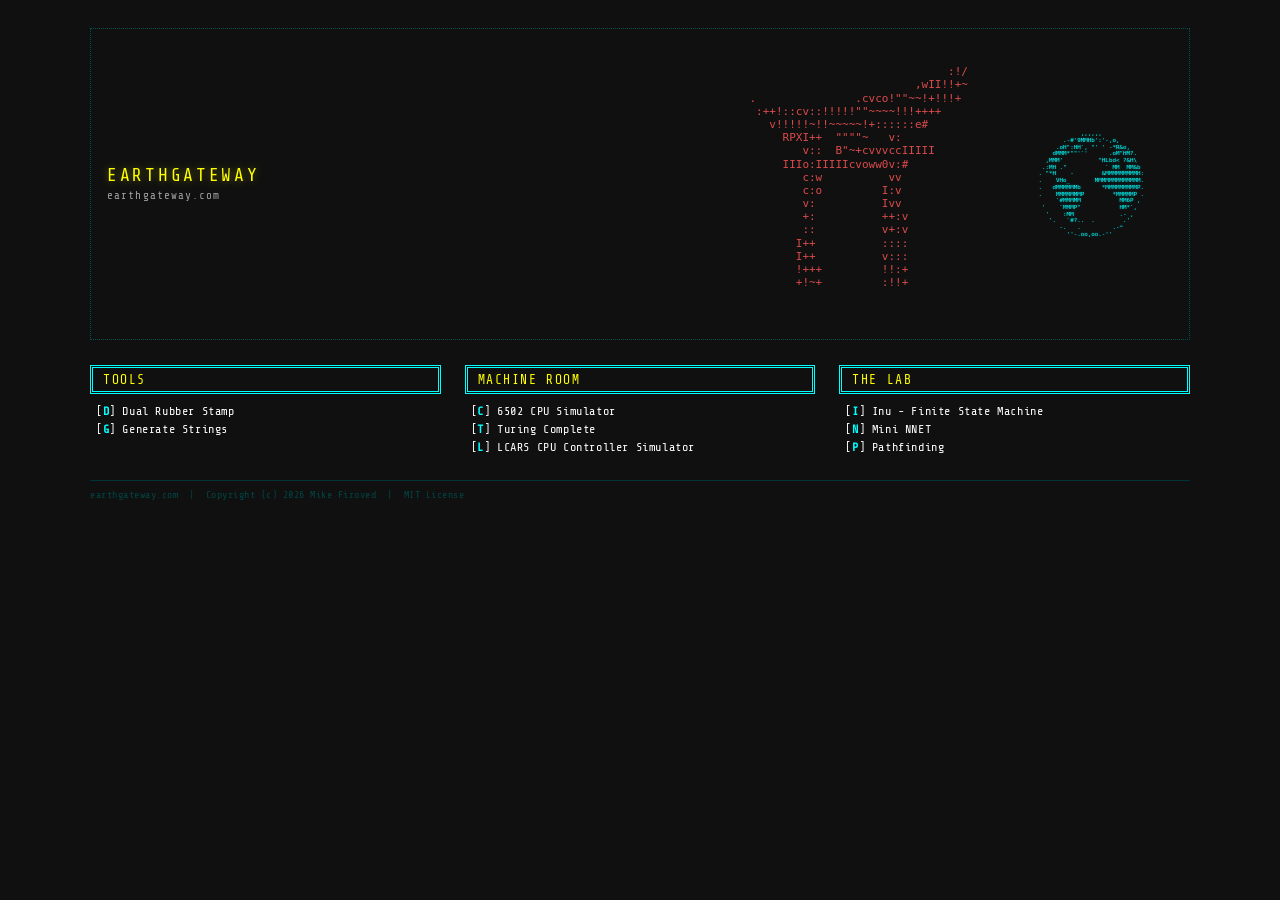
<file: index.html>
<!DOCTYPE html>
<html>
<head>
  <!--
    ASCII globe animation inspired by asciiart.website/art/2531
    Original concept adapted and animated using original methodology.
  -->
  <title>Earth Gateway</title>
  <meta charset="utf-8" />
  <link rel="preconnect" href="https://fonts.googleapis.com">
  <link href="https://fonts.googleapis.com/css2?family=Share+Tech+Mono&display=swap" rel="stylesheet">
  <link rel="icon" href="./resources/img/favicon.png">
  <link rel="stylesheet" href="resources/css/style.css">
  <style>
    body {
      text-align: left;
    }

    .bbs-wrap {
      width: min(1100px, 90vw);
      margin: 0 auto;
      padding: 20px 0;
    }

    /*-- header --*/
    .header-box {
      border: 1px dotted #005151;
      padding: 12px 16px;
      margin-bottom: 5px;
      display: flex;
      align-items: center;
      justify-content: space-between;
      gap: 16px;
    }

    .header-wordmark {
      color: #ffff00;
      font-size: 18px;
      letter-spacing: 0.15em;
      text-shadow: 0 0 8px rgba(255, 255, 0, 0.4);
      white-space: nowrap;
    }

    .header-wordmark span {
      color: #ffffff;
      font-size: 11px;
      display: block;
      letter-spacing: 0.1em;
      margin-top: 4px;
      text-shadow: none;
      opacity: 0.6;
    }

    .header-torii {
      color: #ff5555;
      font-size: 11px;
      line-height: 1.2;
      white-space: pre;
      opacity: 0.85;
      flex: 1;
      text-align: right;
    }

    .header-globe {
      color: #00ffff;
      font-size: 9px;
      line-height: 1.15;
      white-space: pre;
      text-shadow: 0 0 4px rgba(0, 255, 255, 0.4);
      flex-shrink: 0;
      transform: scale(0.65);
      transform-origin: center;
    }

    .sections-row {
      display: flex;
      gap: 24px;
      align-items: flex-start;
    }

    .section {
      flex: 1;
    }    
    /*-- section header --*/
    .section-header {
      color: #ffff00;
      font-size: 13px;
      letter-spacing: 0.12em;
      padding: 4px 10px;
      border: 3px double #00ffff;
      margin: 20px 0 8px 0;
    }

    /*-- door items --*/
    .door-list {
      list-style: none;
      margin: 0 0 0 2px;
      padding: 0;
    }

    .door-list li {
      margin: 0;
    }

    .door-list a {
      display: block;
      color: #ffffff;
      text-decoration: none;
      font-size: 12px;
      padding: 2px 4px;
      letter-spacing: 0.05em;
      transition: background 0.12s, color 0.12s;
    }

    .door-list a:hover {
      background: #ffffff;
      color: #000008;
    }

    .door-list a .key {
      color: #00ffff;
      font-weight: bold;
    }

    .door-list a:hover .key {
      color: #000008;
    }

    .door-list .soon {
      color: #008080;
      font-size: 12px;
      padding: 2px 4px;
      font-style: normal;
    }

    /*-- footer --*/
    .footer {
      margin-top: 24px;
      padding-top: 8px;
      border-top: 1px solid #003333;
      color: #004444;
      font-size: 10px;
      letter-spacing: 0.05em;
    }
  </style>
</head>
<body>
  <div class="bbs-wrap">

    <!-- header -->
    <div class="header-box">

      <div class="header-wordmark">
        EARTHGATEWAY
        <span>earthgateway.com</span>
      </div>

      <pre class="header-torii" id="torii">
                                         
                                   :!/    
                             ,wII!!+~    
    .               .cvco!""~~!+!!!+     
     :++!::cv::!!!!!""~~~~!!!++++        
       v!!!!!~!!~~~~~!+::::::e#          
         RPXI++  """"~   v:              
            v::  B"~+cvvvccIIIII         
         IIIo:IIIIIcvoww0v:#             
            c:w          vv              
            c:o         I:v              
            v:          Ivv              
            +:          ++:v             
            ::          v+:v             
           I++          ::::             
           I++          v:::             
           !+++         !!:+             
           +!~+         :!!+             

      </pre>

      <pre class="header-globe" id="globe">loading...</pre>

    </div>

    <div class="sections-row">

      <div class="section">
        <div class="section-header">TOOLS</div>
        <ul class="door-list">
          <li><a href="./bbs/dual-rubber-stamp/">[<span class="key">D</span>] Dual Rubber Stamp</a></li>
          <li><a href="./bbs/generate-strings/">[<span class="key">G</span>] Generate Strings</a></li>
        </ul>
      </div>

      <div class="section">
        <div class="section-header">MACHINE ROOM</div>
        <ul class="door-list">
          <li><a href="bbs/door/?6502">[<span class="key">C</span>] 6502 CPU Simulator</a></li>
          <li><a href="bbs/door/?turing">[<span class="key">T</span>] Turing Complete</a></li>
          <li><a href="bbs/door/?lcars">[<span class="key">L</span>] LCARS CPU Controller Simulator</a></li>
        </ul>
      </div>

      <div class="section">
        <div class="section-header">THE LAB</div>
        <ul class="door-list">
          <li><a href="./bbs/inu-fsm/">[<span class="key">I</span>] Inu - Finite State Machine</a></li>
          <li><a href="./bbs/mini-nnet/">[<span class="key">N</span>] Mini NNET</a></li>
          <li><a href="./bbs/pathfinding/">[<span class="key">P</span>] Pathfinding</a></li>
        </ul>
      </div>

    </div>

    <!-- footer -->
    <div class="footer">
      earthgateway.com &nbsp;|&nbsp; <span id="copyright"></span> &nbsp;|&nbsp; <a href="./bbs/mit-license/" class="footer-link">MIT License</a>
    </div>

  </div>

  <script>
    self.copyright.innerHTML = `Copyright (c) ${(new Date()).getFullYear()} <a href="./bbs/sysop/" class="footer-link">Mike Firoved</a>`;
    const toriiFrames = [
      `                                         
                                   :!/    
                             ,wII!!+~    
    .               .cvco!""~~!+!!!+     
     :++!::cv::!!!!!""~~~~!!!++++        
       v!!!!!~!!~~~~~!+::::::e#          
         RPXI++  """"~   v:              
            v::  B"~+cvvvccIIIII         
         IIIo:IIIIIcvoww0v:#             
            c:w          vv              
            c:o         I:v              
            v:          Ivv              
            +:          ++:v             
            ::          v+:v             
           I++          ::::             
           I++          v:::             
           !+++         !!:+             
           +!~+         :!!+             
      
           `,
      `                                         
                                   :|/    
                             ,MII!!+~    
    .               .cvco!""~~!+!!!+     
     :++!;:cv::!!!!!""~~~~!!!++++        
       v!!!!!~!!~~~~~!+::::::e#          
         RPXI++  """"~   v:              
            v::  B"~+cvvvccIXIII         
         IIIo:IIIIIcvoww0v:#             
            c:w          vv              
            p:o         I:v              
            v:          Ivv              
            +:          ++:v             
            ::          v+:M             
           I++          ::::             
           I++          v:::             
           !+++         !!:*             
           +!~+         :!!+             
      
           `
    ];
    const globeFrames = [
      // frame 0
      [
        `            ,,,,,,`,
        `       .-#'9MMHb':'-,o,`,
        `     .oH":HH\`, "' ' -*R&o,`,
        `    dMMM*""'\`'      .oM"HM?.`,
        `  ,MMM'          "HLbd< ?&H\\`,
        ` .:MH ."           \` MM  MM&b`,
        `. "*H    -        &MMMMMMMMMH:`,
        `.    VHo_       MMMMMMMMMMMMM.`,
        `.   dMMMMMMb      *MMMMMMMMMP.`,
        `.    MMMMMMMP        *MMMMMP .`,
        `     \`#MMMMM           MM6P ,`,
        ` '    \`MMMP"           HM*\`,`,
        `  '    :MM             .- ,`,
        `   '.   \`#?..  .        .'`,
        `      -.   .         .-^`,
        `        ''-.oo,oo.-''       `,
      ],
      // frame 1
      [
        `            ,,,,,,`,
        `       .-o#'9MMHb':'-,,`,
        `     .ooH":HH\`, "' ' -*R&,`,
        `    d?MMM*""'\`'      .oM"HM.`,
        `  ,M\\MM'          "HLbd< ?&H`,
        ` .&:MH ."           \` MM  MMb`,
        `.  "*H    -        &MMMMMMMMM:`,
        `.     VPo_       MMMMMMMMMMMM.`,
        `.    dMMMMMMb      *MMMMMMMMM.`,
        `.     MMMMMMMP        *MMMMMP.`,
        `      \`#MMMMM           MM6P,`,
        ` '     \`MMMP"           HM*,`,
        `  '     :MM             .-,`,
        `   '.    \`#?..  .       .'`,
        `      -.    .        .-^`,
        `        ''-.ooo,o.-''       `,
      ],
      // frame 2
      [
        `            ,,,,,,`,
        `       .-,o#'9MMHb':'-,`,
        `     .o&oH":HH\`, "' ' -*R,`,
        `    dM?MMM*""'\`'      .oM"H.`,
        `  ,HM\\MM'          "HLbd< ?&`,
        ` .M&:MH ."           \` MM  Mb`,
        `.   "*H    -        &MMMMMMMM:`,
        `.      VPo_       MMMMMMMMMMM.`,
        `.     dMMMMMMb      *MMMMMMMM.`,
        `.      MMMMMMMP        *MMMMM.`,
        `       \`#MMMMM           MM6,`,
        ` '      \`MMMP"           H*,`,
        `  '      :MM             .,`,
        `   '.     \`#?..  .      .'`,
        `      -.     .       .-^`,
        `        ''-.oooo,.-''       `,
      ],
      // frame 3
      [
        `            ,,,,,,`,
        `       .--,o#'9MMHb':',`,
        `     .oR&oH":HH\`, "' ' -*,`,
        `    dHM?MMM*""'\`'      .oM".`,
        `  ,?HM\\MM'          "HLbd< &`,
        ` .MM&:MH ."           \` MM  b`,
        `.    "*H    -        &MMMMMMM:`,
        `.       VPo_       MMMMMMMMMM.`,
        `.      dMMMMMMb      *MMMMMMM.`,
        `.       MMMMMMMP        *MMMM.`,
        `        \`#MMMMM           MM,`,
        ` '       \`MMMP"           H,`,
        `  '       :MM             ,`,
        `   '.      \`#?..  .     .'`,
        `      -.      .      .-^`,
        `        ''-.,oooo.-''       `,
      ],
      // frame 4
      [
        `            ,,,,,,`,
        `       .-'-,o#'9MMHb':,`,
        `     .o*R&oH":HH\`, "' ' -,`,
        `    d"HM?MMM*""'\`'      .oM.`,
        `  ,L?HM\\MM'          "HLbd<&`,
        ` . MM&:MH ."           \` MM b`,
        `.     "*H    -        &MMMMMM:`,
        `.        VPo_       MMMMMMMMM.`,
        `.       dMMMMMMb      *MMMMMM.`,
        `.        MMMMMMMP        *MMM.`,
        `         \`#MMMMM           M,`,
        ` '        \`MMMP"           ,`,
        `  '        :MM            ,`,
        `   '.       \`#?..  .    .'`,
        `      -.       .     .-^`,
        `        ''-.o,ooo.-''       `,
      ],
      // frame 5
      [
        `            ,,,,,,`,
        `       .-,'-,o#'9MMHb',`,
        `     .,o*R&oH":HH\`, "' '-,`,
        `    dM"HM?MMM*""'\`'      .o.`,
        `  ,kL?HM\\MM'          "HLbd&`,
        ` .  MM&:MH ."           \` MMb`,
        `.      "*H    -        &MMMMM:`,
        `.         VPo_       MMMMMMMM.`,
        `.        dMMMMMMb      *MMMMM.`,
        `.         MMMMMMMP        *MM.`,
        `          \`#MMMMM           ,`,
        ` '         \`MMMP"          ,`,
        `  '         :MM           ,`,
        `   '.        \`#?..  .   .'`,
        `      -.        .    .-^`,
        `        ''-.oo,oo.-''       `,
      ], 
      // frame 6
      [
        `            ,,,,,,`,
        `       .-','-,o#'9MMHb,`,
        `     .-,o*R&oH":HH\`, "' ' ,`,
        `    doM"HM?MMM*""'\`'      ..`,
        `  ,dkL?HM\\MM'          "HLb&`,
        ` .   MM&:MH ."           \` Mb`,
        `.       "*H    -        &MMMM:`,
        `.          VPo_       MMMMMMM.`,
        `.         dMMMMMMb      *MMMM.`,
        `.          MMMMMMMP        *M.`,
        `           \`#MMMMM          ,`,
        ` '          \`MMMP"         ,`,
        `  '          :MM          ,`,
        `   '.         \`#?..  .  .'`,
        `      -.        .    .-^`,
        `        ''-.oo,oo.-''       `,
      ], 
      // frame 7
      [
        `            ,,,,,,`,
        `       .-b','-,o#'9MMH,`,
        `     .h-,o*R&oH":HH\`, "' ',`,
        `    dWoM"HM?MMM*""'\`'      .`,
        `  ,bdkL?HM\\MM'          "HL&`,
        ` .    MM&:MH ."           \` b`,
        `.        "*H    -        &MMM:`,
        `.           VPo_       MMMMMM.`,
        `.          dMMMMMMb      *MMM.`,
        `.           MMMMMMMP        *.`,
        `            \`#MMMMM         ,`,
        ` '           \`MMMP"        ,`,
        `  '           :MM         ,`,
        `   '.          \`#?..  . .'`,
        `      -.         .   .-^`,
        `        ''-.ooo,o.-''       `,
      ], 
    ];


    let globeFrame  = 0;

    let renderGlobe = () => {
      self.globe.textContent = globeFrames[globeFrame].join('\n');
      globeFrame = (globeFrame + 1) % globeFrames.length;
    }

    renderGlobe();
    setInterval(renderGlobe, 2200);

    let setToriiGlitch   = () => { self.torii.textContent = toriiFrames[1]; };
    let resetToriiGlitch = () => { self.torii.textContent = toriiFrames[0]; };

    function toriiGlitch() {
      if (Math.random() < 0.28) {
        setToriiGlitch();
        setTimeout(
          () => { 
            resetToriiGlitch();
            setTimeout(
              () => {
                setToriiGlitch();
                setTimeout(resetToriiGlitch, 500);                
              },
              100
            );
          }, 
          500
        );
      }
    }

    setInterval(toriiGlitch, 2000);    

    self.addEventListener(
      'keypress', 
      (e) => {
        let key          = e.key.toLowerCase();
        let hotkeyRoutes = {
          'd': './bbs/dual-rubber-stamp/',
          'g': './bbs/generate-strings/',
          'i': './bbs/inu-fsm/',
          'n': './bbs/mini-nnet/',
          'c': './bbs/door/?6502',
          't': './bbs/door/?turing',
          'l': './bbs/door/?lcars',
          'p': './bbs/pathfinding/',
        };
        if (key in hotkeyRoutes) { location.href = hotkeyRoutes[key]; }
      }
    );
  </script>

</body>
</html>
</file>
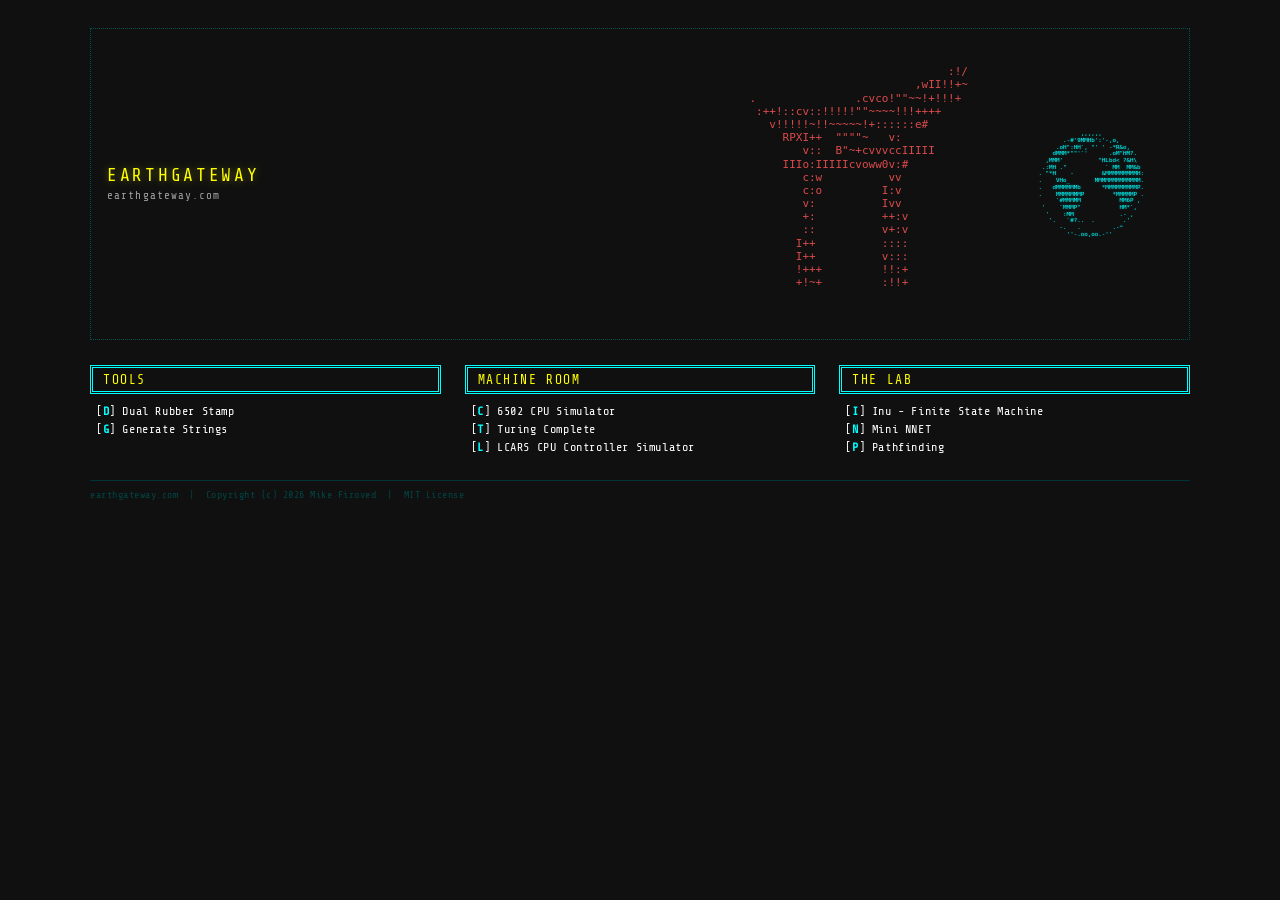
<file: bbs/door/index.html>
<!DOCTYPE html>
<html>
<head>
  <title>Earth Gateway — Door</title>
  <meta charset="utf-8" />
  <link rel="preconnect" href="https://fonts.googleapis.com">
  <link href="https://fonts.googleapis.com/css2?family=Share+Tech+Mono&display=swap" rel="stylesheet">
  <link rel="icon" href="../../resources/img/favicon.png">
  <link rel="stylesheet" href="../../resources/css/style.css">
  <style>
    body {
      margin: 0;
      min-height: 100vh;
      text-align: left;
    }

    body.centering {
      display: flex;
      align-items: center;
      justify-content: center;
    }


    .viewer-header {
      position: fixed;
      top: 0;
      left: 0;
      right: 0;
      height: 40px;
      background: #000008;
      border-bottom: 1px solid #00ffff;
      display: grid;
      grid-template-columns: 1fr auto 1fr;
      align-items: center;
      padding: 0 16px;
      font-size: 12px;
      color: #00ffff;
      z-index: 100;
    }

    .header-left {
      justify-self: start;
      color: #099;
    }
    .header-left:hover {
      color: #0CC;
    }
    .header-center {
      justify-self: center;
      font-family: Arial, sans-serif;
      font-size: 20px;
    }

    .header-right {
      justify-self: end;
      display: flex;
      gap: 12px;
      align-items: center;
    }

    #viewerTitle {
      color: #ffffff;
      flex: 1;
    }

    #viewerFrame {
      position: fixed;
      top: 40px;
      left: 0;
      right: 0;
      bottom: 0;
      height: calc(100vh - 40px);
      width: 100%;
      border: none;
    }

    .terminal {
        border: 1px solid #00ffff;
        padding: 20px 24px;
        display: flex;
        gap: 24px;
        align-items: flex-start;
        min-width: 403px;
        transition: opacity 0.5s ease;
    }

    .terminal-torii-wrap {
        width: 130px;
        height: 120px;
        overflow: hidden;
        flex-shrink: 0;
    }

    .terminal-torii {
      color: #ff5555;
      font-size: 11px;
      line-height: 1.2;
      white-space: pre;
      transform: scale(0.5);
      transform-origin: top left;
    }

    .terminal-console {
        display: flex;
        flex-direction: column;
        justify-content: center;
        gap: 8px;
        padding-left: 8px;
        margin-top: 12px;
    }

    .terminal-line {
      color: #00ffff;
      font-size: 13px;
      letter-spacing: 0.08em;
      white-space: pre;
      min-height: 1.4em;
    }

    .terminal-line.dim {
      color: #008080;
    }

    .cursor {
      animation: blink 0.5s step-end infinite;
    }

    @keyframes blink {
      0%, 100% { opacity: 1; }
      50%       { opacity: 0; }
    }
  </style>
</head>
<body class="centering">

  <div class="terminal" id="terminal">

    <div class="terminal-torii-wrap">
    <pre class="terminal-torii" id="torii"></pre>
    </div>

    <div class="terminal-console">
      <div class="terminal-line" id="line1"></div>
      <div class="terminal-line" id="line2"></div>
      <div class="terminal-line dim" id="line3"></div>
      <div class="terminal-line dim" id="line4"></div>
    </div>

  </div>
  <div class="viewer-header" id="viewerHeader" style="display: none;">
    <a href="../../" class="footer-link header-left">← back to earthgateway.com</a>
    <span class="header-center">⛩️</span>
    <span class="header-right">
      <span>⌬ earthgateway.com</span>
      <span id="viewerTitle"></span>
    </span>
  </div>

  <iframe id="viewerFrame" style="display: none;"></iframe>  
  <script>
   
    const toriiDoorGlitchFrames = [
`                                   :!/    
                             ,wII!!+~    
    .               .cvco!""~~!+!!!+     
     :++!::cv::!!!!!""~~~~!!!++++        
       v!!!!!~!!~~~~~!+::::::e#          
         RPXI++  """"~   v:              
            v::  B"~+cvvvccIIIII         
         IIIo:IIIIIcvoww0v:#             
            c:w          vv              
            c:o         I:v              
            v:          Ivv              
            +:          ++:v             
            ::          v+:v             
           I++          ::::             
           I++          v:::             
           !+++         !!:+             
           +!~+         :!!+             `,
`...................................9"0...
.............................+vHH"",(....
....-...............-bubpX##}}4,"ET,.....
.....9**>;;bu;;Ul"e"#!}}|}"sT,**,........
.......u""""O}""O}&}}"*;9;;;9d"..........
.........SOYJ,*..##!#}...u9..............
............u99..A!i*duwwbdHHJHH.........
.........JJHp;JJJHHbunvx/w;".............
............b;x..........uw..............
............d;n.........J9w..............
............w9..........Hww..............
............,9..........**9u.............
............;9..........w,;w.............
...........H,,..........9;;;.............
...........H*,..........w9;9.............
...........",,,.........'";,.............
...........,h2,.........;0",.............`,  
`                                   :!/    
                             ,wII!!+~    
    .               .cvco!""~~!+!!!+     
     :++!::cv::!!!!!""~~~~!!!++++        
       v!!!!!~!!~~~~~!+::::::e#          
         RPXI++  """"~   v:              
            v::  B"~+cvvvccIIIII         
         IIIo:IIIIIcvoww0v:#             
            c:w          vv              
            c:o         I:v              
            v:          Ivv              
            +:          ++:v             
            ::          v+:v             
           I++          ::::             
           I++          v:::             
           !+++         !!:+             
           +!~+         :!!+             `,
`                                   ;".    
                             +xJJ4",O    
    -               .bvcnF!#}~!*yO!*     
     ;,,%;;bu9:""*""!#j>}9""3,*,,        
       v9G"!!}!"~}#~/",9;:9;;f$          
         SOYJ,+  #!!#k   w;              
            u99  C#*,buwvcdJHJIH         
         IIJn9HJJHHbvnxv0u:$             
            c;v          vw              
            d9n         I:v              
            u9          Huv              
            ,:          +,;u             
            ;9          w,9u             
           J**          9;99             
           J**          w;;;             
           "*++         !"9*             
           *=Y,         9re,             `,
`                                   9".    
                             ,vII@",}    
    .               /bvco!""~}A*"!C+     
     9++":9cw9;4!""M""(~i}!"7,,+*        
       w!!R9W~uy~~}e~!,:9:;9;d"          
         RPXJ,*  #""!}   v9              
            v9:  A!~,dvwucdIIIHH         
         HHJo9JIHJJdvovv/u:#             
            d:w          vv              
            d;p         I;v              
            u;          Juv              
            ,:          **9w             
            ::          v+9w             
           J,+          :9::             
           J*+          w:;:             
           !**,         !d:,             
           +!E,         9hY+             `,
`                                   9!/    
                             +wJI'!+~    
    /               .cuco"##~~!+!=!,     
     :,+!;:cv9;w!|!i!"D~~}!I!,+**        
       v!6!&"~"l~~L~~!+:9;9;:f#          
         QPWJ*+  !#"#}   v:              
            v::  A"^+cwuvccIHHJJ         
         IJIo;JHIIHcvoww/v:#             
            c9w          vv              
            c9o         H;v              
            v9          Ivv              
            ,:          +*:u             
            :;          u+:u             
           I*+          ::::             
           H,+          v::;             
           !+++         !!:,             
           *!}+         :g!+             `,
`                                   :!/    
                             ,wII!U+~    
    .               .cvco!!"~~!+!!!+     
     ;+,"::cu::!!!!"""~~}R!!!++++        
       v!!h!!~!!~}}~~!+:::;::e#          
         RPXI++  "!""w   v:              
            w::  B"~+cvvvccIIIII         
         IIIo9IIHIJbwovw0v:#             
            c:v          vv              
            c:o         I:v              
            v:          Ivv              
            +:          ++:v             
            ::          v,:w             
           J*+          9:::             
           I++          v:9;             
           !+++         !!:+             
           +!~+         :!!+             `,
`                                   :!/    
                             ,wII!!+~    
    .               .cvco!""~~!+!!!+     
     :++!::cv::!!!!!""~~~~!!!++++        
       v!!!!!~!!~~~~~!+::::::e#          
         RPXI++  """"~   v:              
            v::  B"~+cvvvccIIIII         
         IIIo:IIIIIcvoww0v:#             
            c:w          vv              
            c:o         I:v              
            v:          Ivv              
            +:          ++:v             
            ::          v+:v             
           I++          ::::             
           I++          v:::             
           !+++         !!:+             
           +!~+         :!!+             `
];

    function sleep(ms) {
      return new Promise(resolve => setTimeout(resolve, ms));
    }

    function showViewer(site) {
      self.terminal.style.opacity = 0;

      setTimeout(() => {
        self.terminal.style.display = 'none';
        document.body.classList.remove('centering');

        self.viewerTitle.textContent = site.title;
        self.viewerFrame.src         = site.URL;

        self.viewerHeader.style.display = 'grid';
        self.viewerFrame.style.display  = 'block';
      }, 500);
    }  

    const cursor = document.createElement('span');
    cursor.className   = 'cursor';
    cursor.textContent = '_';

    async function typeLine(el, text, delay = 30) {
      el.classList.remove('dim');
      el.appendChild(cursor);

      for (const char of text) {
        el.insertBefore(document.createTextNode(char), cursor);
        await sleep(delay);
      }
    }

    async function playTypingSequence(site) {
      await typeLine(self.line1, 'EARTHGATEWAY.COM');
      await sleep(200);

      await typeLine(self.line2, 'ESTABLISHING CONNECTION...');
      await sleep(200);

      await typeLine(self.line3, 'ROUTING TO REMOTE SYSTEM...');
      await sleep(200);

      await typeLine(self.line4, 'ACCESS GRANTED');
      await sleep(500);

      cursor.remove();
      showViewer(site);
    }

    const toriiFrameDurations = [400, 400, 200, 400, 400, 400, 400];

    function playToriiSequence() {
      let frameIndex = 0;

      function showNextFrame() {
        self.torii.textContent = toriiDoorGlitchFrames[frameIndex];

        if (frameIndex < toriiFrameDurations.length) {
          setTimeout(() => {
            frameIndex++;
            showNextFrame();
          }, toriiFrameDurations[frameIndex]);
        }
      }

      showNextFrame();
    }

    document.addEventListener(
      'DOMContentLoaded', 
      () => {
        self.torii.textContent = toriiDoorGlitchFrames[0];

        const doorSites = {
          "turing": { URL: 'https://firoved.com/github/turing-complete/',          title: 'Turing Complete'     },
          "6502":   { URL: 'https://firoved.com/github/javascript-cpu-simulator/', title: '6502 CPU Simulator'  },
          "lcars":  { URL: 'https://firoved.com/github/bbCPU-simulator/',          title: 'Internal CPU Ops'    },
        };

        const key  = window.location.search.replace('?', '');
        const site = doorSites[key];

        if (!site) {
          location.href = '../../';
        }
        else {
          playToriiSequence();
          playTypingSequence(site);   
        }
      }
    );


  </script>
</body>
</html>
</file>
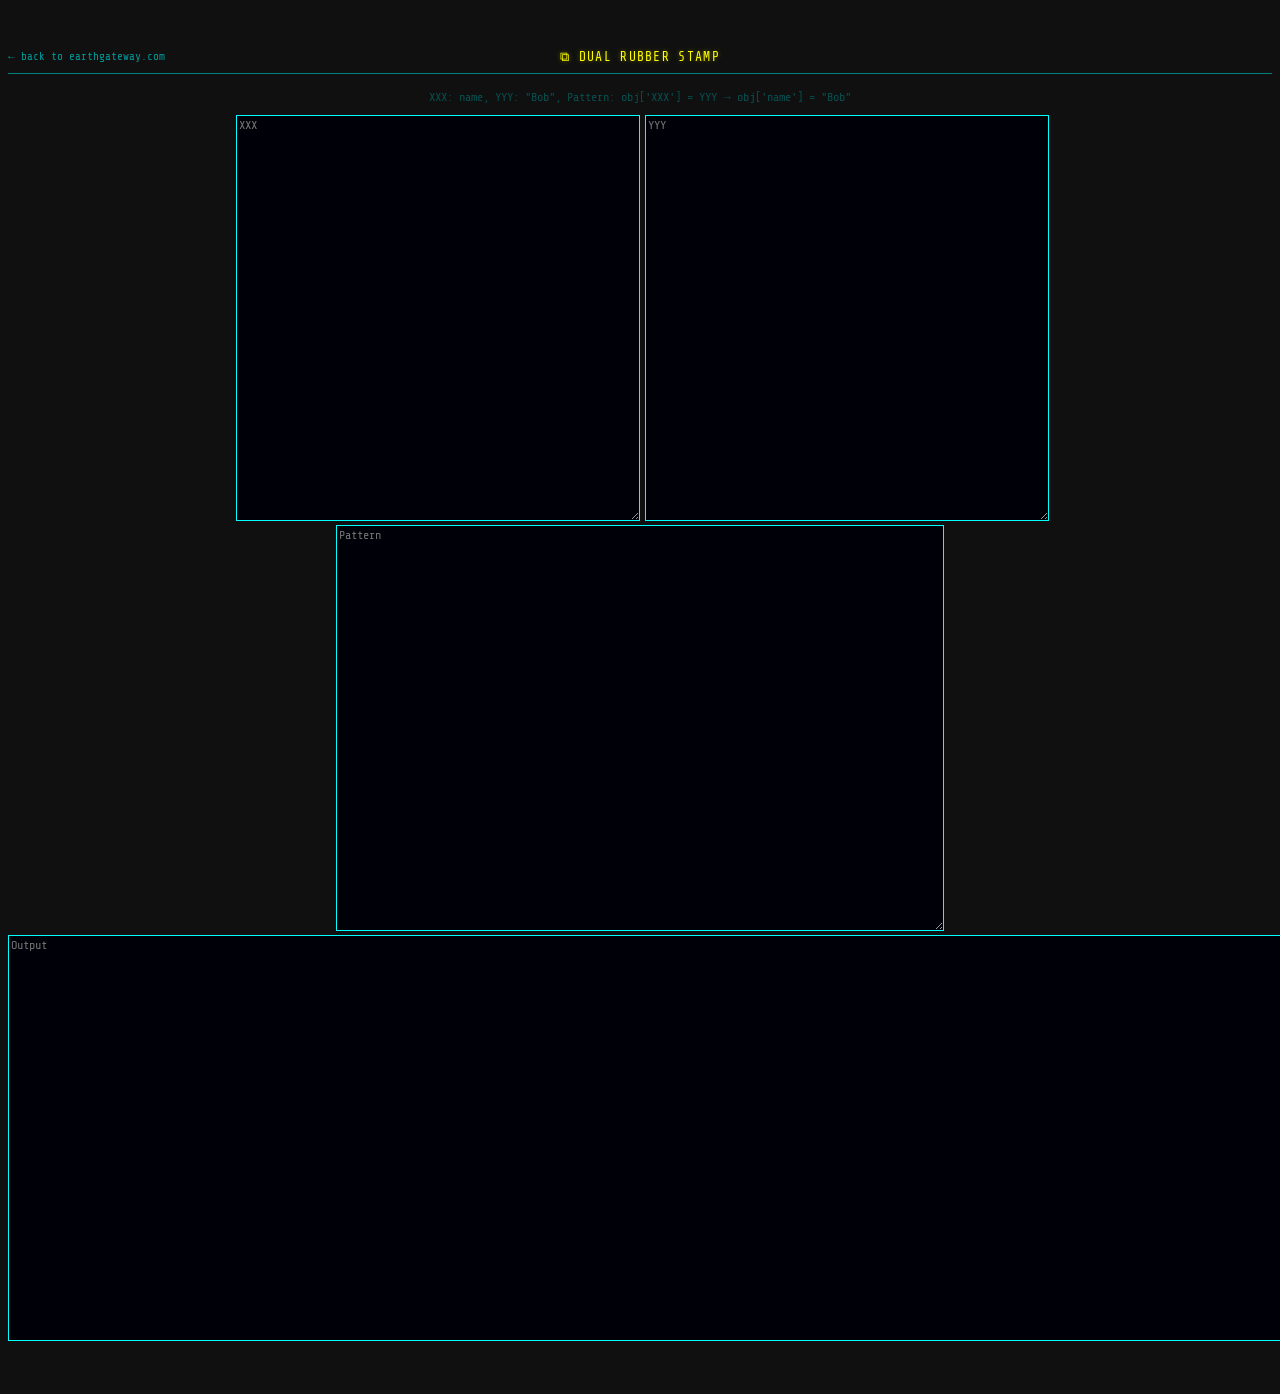
<file: bbs/dual-rubber-stamp/index.html>
<!DOCTYPE html>
<html>
<head>
  <title>Dual Rubber Stamp</title>
  <meta charset="utf-8" />
  <link rel="preconnect" href="https://fonts.googleapis.com">
  <link href="https://fonts.googleapis.com/css2?family=Share+Tech+Mono&display=swap" rel="stylesheet">
  <link rel="icon" href="data:image/svg+xml,<svg xmlns='http://www.w3.org/2000/svg' viewBox='0 0 100 100'><rect width='100' height='100' fill='%23000008'/><text y='.9em' font-size='90' fill='%2300ffff'>⧉</text></svg>">
  <link rel="stylesheet" href="../../resources/css/style.css">
  <script src="../../resources/js/main.js" defer></script>
  <style>
    textarea {
      width: 398px;
      height: 400px;
    }
  </style>
</head>
<body>
  <p><br /></p>
  <div class="back-link"><a href="../../">← back to earthgateway.com</a></div>
  <div class="title-bar">⧉ DUAL RUBBER STAMP</div>
  <div class="subtitle" style="cursor: pointer;" onclick="self.txtXXX.value='name'; self.txtYYY.value='Bob'; self.txtPattern.value='obj[\'XXX\'] = YYY'; recalc();" >XXX: name, YYY: "Bob", Pattern: obj['XXX'] = YYY → obj['name'] = "Bob"</div>
  <div>

    <div style="position: relative; display: inline-block;">
      <textarea id="txtXXX" oninput="recalc()" placeholder="XXX" spellcheck="false"></textarea>
      <span id="countXXX" style="
        position: absolute;
        top: 6px;
        right: 7px;
        font-family: 'Share Tech Mono', Consolas, 'Lucida Console', monospace;
        font-size: 11px;
        color: #008080;
        pointer-events: none;
      "></span>
    </div>

    <div style="position: relative; display: inline-block; margin: -4px">
      <textarea id="txtYYY" oninput="recalc()" placeholder="YYY" spellcheck="false"></textarea>
      <span id="countYYY" style="
        position: absolute;
        top: 6px;
        right: 7px;
        font-family: 'Share Tech Mono', Consolas, 'Lucida Console', monospace;
        font-size: 11px;
        color: #008080;
        pointer-events: none;
      "></span>
    </div>

    <textarea id="txtPattern" oninput="recalc()" placeholder="Pattern" style="width: 602px;" spellcheck="false"></textarea>

  </div>
  <div>

    <div style="position: relative; display: inline-block;">
      <textarea id="txtOut" placeholder="Output" spellcheck="false" style="width: 1420px;" readonly></textarea>
      <button onclick="copyToClipboard('txtOut', 'copyBtn')" title="Copy to clipboard"
        id="copyBtn"
        style="
          position: absolute;
          top: 6px;
          right: 6px;
          background: transparent;
          border: 1px solid #00ffff;
          color: #00ffff;
          font-family: 'Share Tech Mono', Consolas, 'Lucida Console', monospace;
          font-size: 12px;
          padding: 2px 8px;
          cursor: pointer;
          border-radius: 2px;
          opacity: 0.75;
          transition: background 0.15s, color 0.15s;
          min-width: 76px;
          min-height: 26px;
          text-align: center;
          vertical-align: top;
        "
        onmouseover="this.style.background='#00ffff';this.style.color='#000008';this.style.opacity=1"
        onmouseout="this.style.background='transparent';this.style.color='#00ffff';this.style.opacity=0.75"
      >⧉ copy</button>
    </div>

  </div>
  <p><br /></p>
  <script type="text/javascript">
    function recalc() {
      var XXX     = txtXXX.value.split("\n");
      var YYY     = txtYYY.value.split("\n");
      var pattern = txtPattern.value;
      var output  = '';

      var xxxCount = txtXXX.value.trim() === '' ? 0 : XXX.length;
      var yyyCount = txtYYY.value.trim() === '' ? 0 : YYY.length;

      countXXX.textContent = xxxCount > 0 ? xxxCount + ' lines' : '';
      countYYY.textContent = yyyCount > 0 ? yyyCount + ' lines' : '';

      var mismatch = xxxCount > 0 && yyyCount > 0 && xxxCount !== yyyCount;
      countXXX.style.color = mismatch ? '#cc6600' : '#008080';
      countYYY.style.color = mismatch ? '#cc6600' : '#008080';

      for (let i = 0; i < XXX.length; i++) {
        var xxx = XXX[i];
        var yyy = YYY[i];
        if (!yyy) yyy = '';
        output += pattern.replace(/XXX/g, xxx).replace(/YYY/g, yyy) + '\n';
      }

      txtOut.value = output.trimEnd();
      output = null;
    }
  </script>
</body>
</html>
</file>
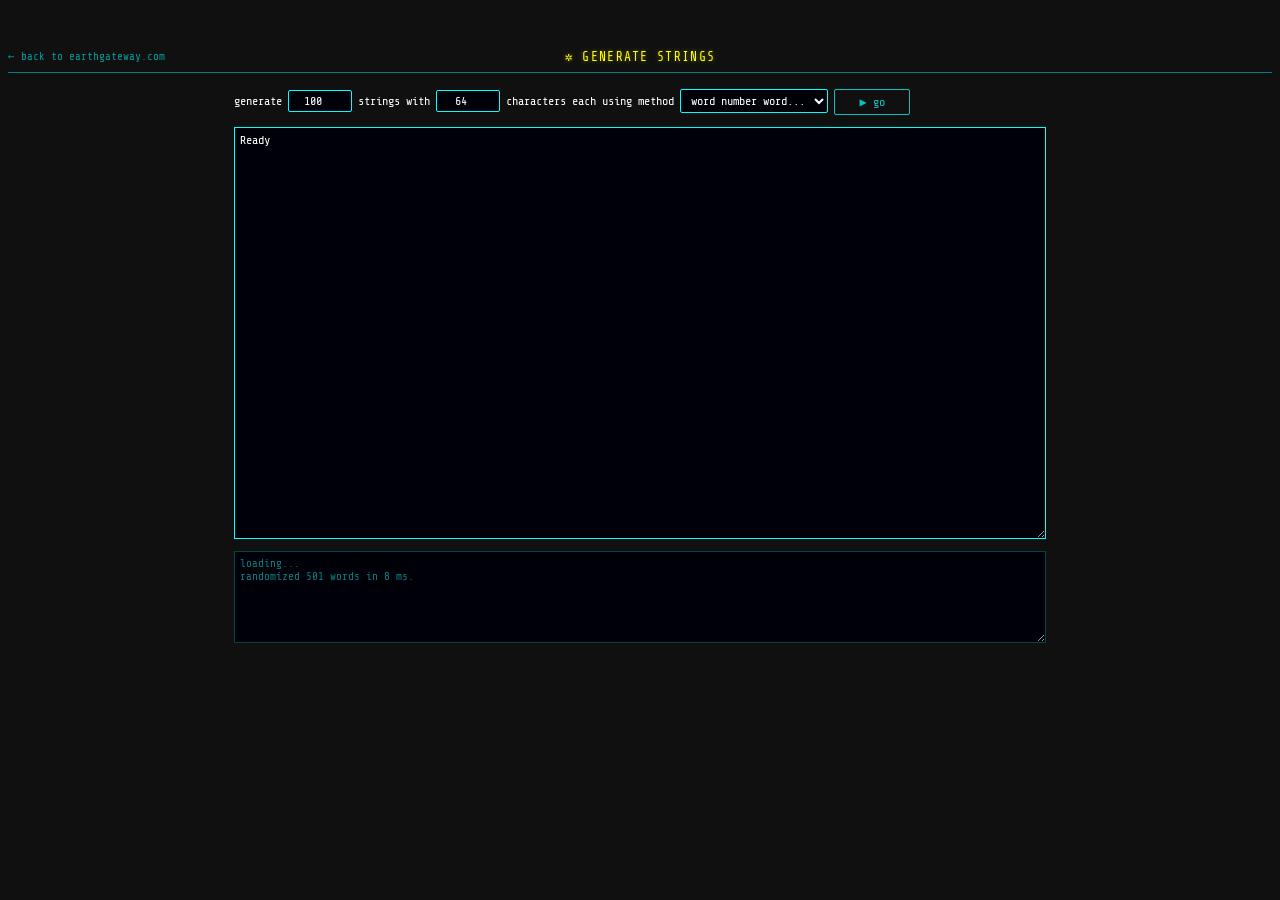
<file: bbs/generate-strings/index.html>
<!DOCTYPE html>
<html>
<head>
  <title>Generate Strings</title>
  <meta charset="utf-8" />
  <link rel="preconnect" href="https://fonts.googleapis.com">
  <link href="https://fonts.googleapis.com/css2?family=Share+Tech+Mono&display=swap" rel="stylesheet">
  <link rel="icon" href="data:image/svg+xml,<svg xmlns='http://www.w3.org/2000/svg' viewBox='0 0 100 100'><rect width='100' height='100' fill='%23000008'/><text y='.9em' font-size='90' fill='%2300ffff'>✲</text></svg>">
  <link rel="stylesheet" href="../../resources/css/style.css">
  <script src="../../resources/js/main.js" defer></script>
  <style>
    textarea {
      width: 800px;
      height: 400px;
      padding: 5px;
    }

    .panel {
      display: inline-block;
      text-align: left;
    }

    .controls-row {
      margin-bottom: 12px;
      color: #ffffff;
      font-size: 12px;
    }

    .controls-row input[type="number"],
    .controls-row select {
      background-color: #000008;
      border: solid 1px #00ffff;
      font-family: 'Share Tech Mono', Consolas, 'Lucida Console', monospace;
      font-size: 12px;
      color: #ffffff;
      outline: none;
      padding: 3px 6px;
      border-radius: 2px;
    }

    .controls-row input[type="number"] {
      width: 50px;
      text-align: center;
    }

    .controls-row select {
      cursor: pointer;
    }

    .controls-row select option {
      background-color: #000008;
      color: #ffffff;
    }

    #goBtn {
      background: transparent;
      border: 1px solid #00ffff;
      color: #00ffff;
      font-family: 'Share Tech Mono', Consolas, 'Lucida Console', monospace;
      font-size: 12px;
      padding: 4px 14px;
      cursor: pointer;
      border-radius: 2px;
      opacity: 0.75;
      transition: background 0.15s, color 0.15s;
      min-width: 76px;
      min-height: 26px;
      vertical-align: middle;
    }

    #goBtn:hover {
      background: #00ffff;
      color: #000008;
      opacity: 1;
    }

    #log {
      height: 80px;
      margin-top: 8px;
      font-size: 11px;
      font-family: 'Share Tech Mono', Consolas, 'Lucida Console', monospace;
      color: #008080;
      background-color: #000008;
      border: solid 1px #004444;
      display: block;
      scrollbar-width: none;
      -ms-overflow-style: none;     
      &::-webkit-scrollbar { display: none; }  
    }    
  </style>
</head>
<body>
  <p><br /></p>
  <div class="back-link"><a href="../../">← back to earthgateway.com</a></div>
  <div class="title-bar">✲ GENERATE STRINGS</div>

  <div class="panel">

    <div class="controls-row">
      generate
      <input type="number" id="numberOfStrings" value="100" inputmode="numeric">
      strings with
      <input type="number" id="numberOfCharacters" value="64" inputmode="numeric">
      characters each using method
      <select id="stringMethod">
        <option value="w4w">word number word...</option>
        <option value="rnd">random characters</option>
      </select>
      <button onclick="generateStrings()" id="goBtn">▶ go</button>
    </div>

    <textarea id="stringList" spellcheck="false" ondblclick="selectWholeLine(this)">Ready</textarea>

    <textarea id="log" readonly spellcheck="false"></textarea>

  </div>

  <p><br /></p>
  <script type="text/javascript">
    self.log.value = `loading...\n`;
    self.log.scrollTop = self.log.scrollHeight;


    let words = [
      "abundance",
      "abundances",
      "abundant",
      "abundantly",
      "accept",
      "accepted",
      "accepts",
      "accessibility",
      "accessible",
      "accuracies",
      "accuracy",
      "accurate",
      "achieve",
      "achieved",
      "achieves",
      "acquisition",
      "acquisitions",
      "action",
      "actions",
      "administration",
      "administrations",
      "admiration",
      "admit",
      "admits",
      "affinities",
      "affinity",
      "agencies",
      "agency",
      "agriculture",
      "alcohol",
      "alcohols",
      "allow",
      "allows",
      "ambiguities",
      "ambiguity",
      "ambiguous",
      "ample",
      "ancestor",
      "ancestors",
      "appendix",
      "appendixes",
      "approve",
      "approved",
      "approves",
      "argument",
      "arguments",
      "arrest",
      "arrests",
      "aspect",
      "aspects",
      "assumption",
      "assumptions",
      "astonishing",
      "asylum",
      "asylums",
      "athlete",
      "athletes",
      "audience",
      "audiences",
      "aviation",
      "awful",
      "battlefield",
      "battlefields",
      "bloodies",
      "bloody",
      "blue",
      "blues",
      "borrow",
      "borrows",
      "bounce",
      "bounces",
      "brainstorm",
      "brainstorms",
      "broken",
      "bronze",
      "bronzes",
      "buffet",
      "buffets",
      "calculation",
      "calculations",
      "cancel",
      "cancels",
      "capitulate",
      "capitulates",
      "catalogue",
      "catalogues",
      "catch",
      "catched",
      "catcher",
      "catchers",
      "catches",
      "cede",
      "cedes",
      "celebration",
      "celebrations",
      "central",
      "centrals",
      "ceremonies",
      "ceremony",
      "champion",
      "champions",
      "character",
      "characters",
      "charities",
      "charity",
      "charter",
      "charters",
      "chemistry",
      "chicken",
      "chickens",
      "church",
      "churches",
      "circuit",
      "circuits",
      "circumstance",
      "circumstances",
      "citizen",
      "citizens",
      "coalition",
      "coalitions",
      "coffee",
      "coffees",
      "column",
      "columns",
      "comfort",
      "comforts",
      "command",
      "commands",
      "compartment",
      "compartments",
      "competition",
      "competitions",
      "complain",
      "complains",
      "comprehensive",
      "comprehensives",
      "concede",
      "concedes",
      "conceive",
      "conceives",
      "concentration",
      "concentrations",
      "confess",
      "confesses",
      "confession",
      "confessions",
      "conflict",
      "conflicts",
      "connection",
      "connections",
      "consolidate",
      "consolidates",
      "consultation",
      "consultations",
      "convenience",
      "conveniences",
      "cooperate",
      "cooperates",
      "costume",
      "costumes",
      "countryside",
      "countrysides",
      "courage",
      "create",
      "creates",
      "critic",
      "critics",
      "cross",
      "crosses",
      "crusade",
      "crusades",
      "crystal",
      "crystals",
      "current",
      "currents",
      "custody",
      "decorative",
      "defeat",
      "defeats",
      "demonstrator",
      "demonstrators",
      "desire",
      "desires",
      "despair",
      "despairs",
      "despise",
      "despises",
      "determine",
      "determines",
      "development",
      "developments",
      "diameter",
      "diameters",
      "differ",
      "differs",
      "dignities",
      "dignity",
      "diplomacy",
      "diplomat",
      "diplomatic",
      "diplomatics",
      "diplomats",
      "director",
      "directors",
      "disabilities",
      "disability",
      "disappointed",
      "disappointment",
      "disappointments",
      "disconcerted",
      "discontented",
      "discouraged",
      "discretion",
      "discrimination",
      "disenchanted",
      "disgruntled",
      "disillusioned",
      "display",
      "displays",
      "dissatisfied",
      "distressed",
      "divide",
      "divides",
      "domestic",
      "domestics",
      "domination",
      "dominations",
      "double",
      "doubles",
      "earth",
      "earthflax",
      "earthquake",
      "earthquakes",
      "earths",
      "economies",
      "economist",
      "economists",
      "economy",
      "education",
      "educations",
      "effect",
      "effects",
      "effort",
      "efforts",
      "elapse",
      "elapses",
      "embark",
      "embarked",
      "embarks",
      "embrace",
      "embraces",
      "embryo",
      "embryos",
      "employee",
      "employees",
      "enemies",
      "enemy",
      "entertainment",
      "entertainments",
      "entitlement",
      "entitlements",
      "permanents",
      "philosophies",
      "philosophy",
      "physics",
      "picture",
      "pictures",
      "pleasure",
      "pleasures",
      "poetry",
      "polite",
      "possibilities",
      "possibility",
      "powder",
      "powders",
      "premature",
      "preparation",
      "preparations",
      "present",
      "presents",
      "presidencies",
      "presidency",
      "principle",
      "principles",
      "produce",
      "produces",
      "promotion",
      "promotions",
      "proportion",
      "proportions",
      "psychologies",
      "psychology",
      "publisher",
      "publishers",
      "pyramid",
      "pyramids",
      "qualification",
      "qualifications",
      "quarrel",
      "quarrels",
      "racism",
      "radiation",
      "radiations",
      "rainbow",
      "rainbows",
      "receipt",
      "receipts",
      "recommendation",
      "recommendations",
      "recording",
      "recordings",
      "recruit",
      "recruits",
      "recycle",
      "recycles",
      "refund",
      "refunds",
      "refuse",
      "refused",
      "refuses",
      "registration",
      "registrations",
      "reject",
      "rejected",
      "rejects",
      "relative",
      "relatives",
      "release",
      "releases",
      "relieve",
      "relieves",
      "relinquish",
      "relinquishes",
      "remedies",
      "remedy",
      "repeat",
      "repeats",
      "replace",
      "replaces",
      "restrain",
      "restrains",
      "retailer",
      "retailers",
      "reverse",
      "reverses",
      "reward",
      "rewarded",
      "rewards",
      "rocket",
      "rockets",
      "runner",
      "runners",
      "sacred",
      "safeties",
      "safety",
      "sailor",
      "sailors",
      "salmon",
      "salmons",
      "salvation",
      "sandwich",
      "sandwiches",
      "satisfied",
      "sausage",
      "sausages",
      "science",
      "sciences",
      "scratch",
      "scratches",
      "screw",
      "screws",
      "season",
      "seasons",
      "secretaries",
      "secretary",
      "secretion",
      "secretions",
      "senior",
      "seniors",
      "sentiment",
      "sentiments",
      "sequence",
      "sequences",
      "settle",
      "settles",
      "shatter",
      "shatters",
      "short",
      "shorts",
      "shower",
      "showers",
      "shrink",
      "shrinks",
      "silence",
      "silenced",
      "silences",
      "skeleton",
      "skeletons",
      "slogan",
      "slogans",
      "smooth",
      "smooths",
      "sodium",
      "source",
      "sources",
      "species",
      "speculate",
      "speculates",
      "spell",
      "spells",
      "spontaneous",
      "squeeze",
      "squeezes",
      "still",
      "stills",
      "strange",
      "strict",
      "strike",
      "strikes",
      "structure",
      "structures",
      "student",
      "students",
      "stunning",
      "suitcase",
      "suitcases",
      "summaries",
      "summary",
      "sunshine",
      "super",
      "superintendent",
      "superintendents",
      "supers",
      "surrender",
      "surrenders",
      "surround",
      "surrounds",
      "swallow",
      "swallows",
      "swipe",
      "swipes",
      "system",
      "systems",
      "tactic",
      "tactics",
      "talkative",
      "temptation",
      "temptations",
      "terrifies",
      "terrify",
      "thoughtful",
      "threat",
      "threats",
      "tiptoe",
      "tiptoes",
      "tolerate",
      "tolerates",
      "tragedies",
      "tragedy",
      "train",
      "training",
      "trainings",
      "trains",
      "translate",
      "translates",
      "transparent",
      "trouser",
      "trousers",
      "trustee",
      "trustees",
      "turkey",
      "turkeys",
      "unique",
      "unlikely",
      "unpleasant",
      "update",
      "updates",
      "valley",
      "valleys",
      "varieties",
      "variety",
      "vessel",
      "vessels",
      "wheat",
      "widen",
      "widens",
      "willpower",
      "withdrawal",
      "withdrawals",
      "word",
      "wording",
      "wordings",
      "words",
      "work",
      "works",
      "workshop",
      "workshops",
      "writer",
      "writers",
      "yield",
      "yields"
    ];


    function generateStrings() {
        self.goBtn.enabled = false;
        self.stringList.value = "";
        var n = self.numberOfStrings.value;
        var c = parseInt(self.numberOfCharacters.value);
        var i = 0;
        var x = 0;
        var d = (new Date()).getTime();

        var stringMethod = self.stringMethod.value;

        switch (stringMethod) {
            case "rnd":
                var allowedCharArray = randomizeArray("abcdefghijklmnopqrstuvwxyz0123456789!#$%ABCDEFGHIJKLMNOPQRSTUVWXYZ".split(""));
                var l = allowedCharArray.length;

                while (i < n){
                    var string = "";
                    for (let n = 0; n <= c; n++) {
                        var r = Math.floor(Math.random() * l);
                        string += allowedCharArray[r];
                    }
                    
                    self.stringList.value += string + "\n";
                    i++;
                    x++;
                }
                break;

            case "w4w":
                while (i < n) {
                    var tempString = "";
                    var evenOdd = 0;
                    while (tempString.length < c) {
                        if (evenOdd == 0) {
                            evenOdd = 1;
                            tempString += getWord();
                        }
                        else {
                            evenOdd = 0;
                            tempString += Math.random().toString().substr(2, 4);
                        }
                    }
                    if (tempString.length == c) {
                        self.stringList.value += tempString + "\n";
                        i++;
                    }

                    x++;
                }            
                break;
        
            default:
                break;
        }

        d = (new Date()).getTime() - d;
        var r = Math.round((n / x) * 1000) / 10;
        self.log.value += `generated ${n} strings in ${x} attempts (${r}% pass rate). took ${d} ms.\n`;
        self.log.scrollTop = self.log.scrollHeight;
        self.goBtn.enabled = true;
    }

    function getWord() {
        var idx = Math.floor((Math.random() * words.length))
        var wrd = words[idx]
        if (Math.random() > 0.5) {
            wrd = wrd.substr(0, 1).toUpperCase() + wrd.substr(1);
        }
        return wrd
    }

    function randomizeArray(arr) {
        var arrInp = arr;
        var arrOut = [];
        var i;
        for (i = 0; i < 32; i++) {
            arrOut = [];
            arrInp.forEach(
                function (item, index) {
                    if (Math.random() > 0.5) {
                        arrOut.push(item);
                    }
                    else {
                        arrOut.unshift(item);
                    }
                }
            );
            arrInp = arrOut;
        }

        return arrOut;
    }

    function selectWholeLine(obj) {
      const selTxt = obj.value;
      const selStr = obj.selectionStart;
      const selEnd = obj.selectionEnd;
      let lastLE  = 0;
      let nextLE  = selTxt.length;

      for (let i = selStr; i > 0; i--) {
        if (selTxt.substr(i, 1) == "\n") {
          lastLE = i + 1;
          break;
        }
      }

      for (let i = selEnd; i < nextLE; i++) {
        if (selTxt.substr(i, 1) == "\n") {
          nextLE = i;
          break;
        }
      }

      obj.setSelectionRange(lastLE, nextLE);
    }

    var d = (new Date()).getTime();
    words = randomizeArray(words);
    d = (new Date()).getTime() - d;
    self.log.value += `randomized ${words.length} words in ${d} ms.\n`;
    self.log.scrollTop = self.log.scrollHeight;    

    self.stringList.value = "Ready";
        
  </script>
</body>

</html>
</file>
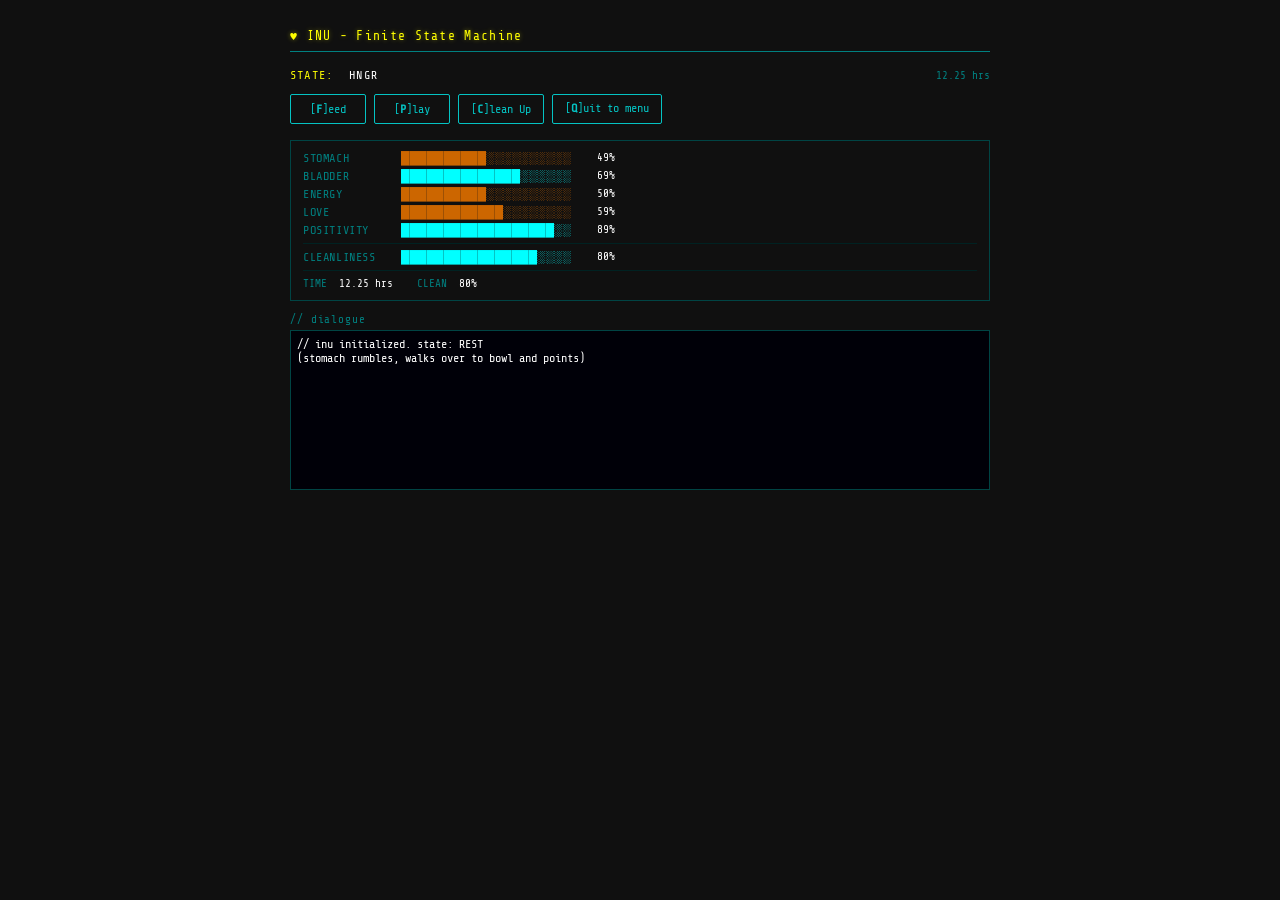
<file: bbs/inu-fsm/index.html>
<!DOCTYPE html>
<html>
<head>
  <title>Inu - Finite State Machine</title>
  <meta charset="utf-8" />
  <link rel="preconnect" href="https://fonts.googleapis.com">
  <link href="https://fonts.googleapis.com/css2?family=Share+Tech+Mono&display=swap" rel="stylesheet">
  <link rel="icon" href="data:image/svg+xml,<svg xmlns='http://www.w3.org/2000/svg' viewBox='0 0 100 100'><rect width='100' height='100' fill='%23000008'/><text y='.9em' font-size='90' fill='%23ff5555'>♥</text></svg>">
  <link rel="stylesheet" href="../../resources/css/style.css">
  <style>
    body {
      text-align: left;
    }

    .bbs-wrap {
      width: min(700px, 90vw);
      margin: 0 auto;
      padding: 20px 0;
    }

    /*-- status row --*/
    .status-row {
      display: flex;
      align-items: center;
      gap: 16px;
      margin-bottom: 12px;
      font-size: 12px;
    }

    .state-label {
      color: #ffff00;
      letter-spacing: 0.1em;
    }

    .state-value {
      color: #ffffff;
      letter-spacing: 0.1em;
    }

    .time-value {
      color: #008080;
      margin-left: auto;
      font-size: 11px;
    }

    /*-- controls --*/
    .controls {
      display: flex;
      gap: 8px;
      margin-bottom: 16px;
    }

    .ctrl-btn {
      background: transparent;
      border: 1px solid #00ffff;
      color: #00ffff;
      font-family: 'Share Tech Mono', Consolas, 'Lucida Console', monospace;
      font-size: 12px;
      padding: 3px 12px;
      cursor: pointer;
      border-radius: 2px;
      opacity: 0.75;
      transition: background 0.12s, color 0.12s;
      min-width: 76px;
      text-align: center;
    }

    .ctrl-btn:hover {
      background: #00ffff;
      color: #000008;
      opacity: 1;
    }

    .ctrl-btn.danger {
      border-color: #ff5555;
      color: #ff5555;
    }

    .ctrl-btn.danger:hover {
      background: #ff5555;
      color: #000008;
    }

    /*-- stats panel --*/
    .stats-panel {
      border: 1px solid #004444;
      padding: 10px 12px;
      margin-bottom: 12px;
      font-size: 12px;
    }

    .stat-row {
      display: flex;
      align-items: center;
      gap: 8px;
      margin-bottom: 4px;
    }

    .stat-label {
      color: #008080;
      width: 90px;
      flex-shrink: 0;
      letter-spacing: 0.05em;
    }

    .stat-bar {
      color: #00ffff;
      letter-spacing: 0;
      flex-shrink: 0;
      font-family: Arial, sans-serif;
    }

    .stat-bar.warning {
      color: #cc6600;
    }

    .stat-bar.critical {
      color: #ff5555;
    }

    .stat-value {
      color: #ffffff;
      font-size: 11px;
      width: 36px;
      text-align: right;
      flex-shrink: 0;
    }

    .stat-divider {
      border: none;
      border-top: 1px solid #002222;
      margin: 6px 0;
    }

    .stat-row-small {
      display: flex;
      gap: 24px;
      font-size: 11px;
      color: #008080;
      margin-top: 2px;
    }

    .stat-row-small span {
      color: #ffffff;
    }

    /*-- dialogue log --*/
    #dialogue {
      width: 100%;
      height: 160px;
      font-size: 12px;
      color: #ffffff;
      background-color: #000008;
      border: 1px solid #004444;
      box-sizing: border-box;
      resize: none;
      padding: 6px;
    }

    #dialogue.dead {
      border-color: #ff5555;
      color: #ff5555;
    }

    .dialogue-label {
      color: #008080;
      font-size: 11px;
      margin-bottom: 4px;
      letter-spacing: 0.08em;
    }
  </style>
</head>
<body>
  <div class="bbs-wrap">

    <div class="title-bar">♥ INU - Finite State Machine</div>

    <!-- status row -->
    <div class="status-row">
      <span class="state-label">STATE:</span>
      <span class="state-value" id="stateDisplay">REST</span>
      <span class="time-value" id="timeDisplay">12.00 hrs</span>
    </div>

    <!-- controls -->
    <div class="controls">
      <button class="ctrl-btn" onclick="userAction('FOOD')" id="btnFeed">[<b>F</b>]eed</button>
      <button class="ctrl-btn" onclick="userAction('PLAY')" id="btnPlay">[<b>P</b>]lay</button>
      <button class="ctrl-btn" onclick="userAction('CLEN')" id="btnClean">[<b>C</b>]lean Up</button>
      <button class="ctrl-btn danger" onclick="restart()" id="btnRestart" style="display: none;">[<b>R</b>]estart</button>
      <a href="../../" class="ctrl-btn" style="line-height: 1.8; text-decoration: none;">[<b>Q</b>]uit to menu</a>
    </div>

    <!-- stats panel -->
    <div class="stats-panel">

      <div class="stat-row">
        <span class="stat-label">STOMACH</span>
        <span class="stat-bar" id="barStomach">██████████</span>
        <span class="stat-value" id="valStomach">50%</span>
      </div>
      <div class="stat-row">
        <span class="stat-label">BLADDER</span>
        <span class="stat-bar" id="barBladder">███░░░░░░░</span>
        <span class="stat-value" id="valBladder">30%</span>
      </div>
      <div class="stat-row">
        <span class="stat-label">ENERGY</span>
        <span class="stat-bar" id="barEnergy">█████░░░░░</span>
        <span class="stat-value" id="valEnergy">50%</span>
      </div>
      <div class="stat-row">
        <span class="stat-label">LOVE</span>
        <span class="stat-bar" id="barLove">██████░░░░</span>
        <span class="stat-value" id="valLove">60%</span>
      </div>
      <div class="stat-row">
        <span class="stat-label">POSITIVITY</span>
        <span class="stat-bar" id="barPositivity">█████████░</span>
        <span class="stat-value" id="valPositivity">90%</span>
      </div>

      <hr class="stat-divider">

      <div class="stat-row">
        <span class="stat-label">CLEANLINESS</span>
        <span class="stat-bar" id="barClean">████████░░</span>
        <span class="stat-value" id="valClean">80%</span>
      </div>

      <hr class="stat-divider">

      <div class="stat-row-small">
        <div>TIME &nbsp;<span id="timeSmall">12.00 hrs</span></div>
        <div>CLEAN &nbsp;<span id="cleanPct">80%</span></div>
      </div>

    </div>

    <!-- dialogue log -->
    <div class="dialogue-label">// dialogue</div>
    <textarea id="dialogue" readonly spellcheck="false"></textarea>

  </div>

  <script>

    function r2(n) {
      return Math.round(n * 100) / 100;
    }

    function progressBar(value, width = 20) {
      const filled = Math.round(Math.min(Math.max(value, 0), 1) * width);
      const empty  = width - filled;
      return '█'.repeat(filled) + '░'.repeat(empty);
    }

    function barClass(value, lowThreshold, highThreshold) {
      if (value <= lowThreshold)  return 'critical';
      if (value <= highThreshold) return 'warning';
      return '';
    }

    function log(message) {
      self.dialogue.value += message + '\n';
      self.dialogue.scrollTop = self.dialogue.scrollHeight;
    }

    const environment = {
      cleanliness: 0.8,
      hour: 12
    };

    let lastMessage = '';

    const dog = {
      state: 'REST',
      stomach:    0.5,
      bladder:    0.3,
      positivity: 0.9,
      love:       0.6,
      energy:     0.5,
      thresholds: {
        stomach_down:     0.1,
        stomach_nice:     0.5,
        stomach_high:     1.0,
        bladder_down:     0.1,
        bladder_nice:     0.5,
        bladder_high:     1.0,
        positivity_down:  0.3,
        positivity_nice:  0.7,
        positivity_high:  1.0,
        love_down:        0.4,
        love_nice:        0.6,
        love_high:        1.0,
        energy_down:      0.3,
        energy_nice:      0.7,
        energy_high:      0.9
      },
      enterState: function(s) {
        let newState    = '';
        let message     = '';
        let lastState   = `${dog.state}`;

        if (dog.state === s) { return; }
        dog.state = s;

        switch (s) {
          case 'BTHR':
            message = '(crosses legs)';
            
            newState = environment.cleanliness < 0.5 ? 'GPEE' : 'REST';
            break;

          case 'GPEE':
            message             = '(lifts leg) Ahhh...';
            dog.bladder         = r2(dog.bladder    - 0.85);
            dog.positivity      = r2(dog.positivity + 0.01);
            dog.energy          = r2(dog.energy     - 0.1);
            environment.cleanliness = r2(environment.cleanliness - 0.25);
            newState = 'REST';
            break;

          case 'HNGR':
            message = '(stomach rumbles, walks over to bowl and points)';
            break;

          case 'DEAD':
            message = '(Without love, positivity and health and energy, life is very hard to sustain. With the last ounce of energy, the dog wimpers for a pardon of love and hope, but finds none, quietly lets go. Your dog is dead. (//-T) You Failed.)';
            self.dialogue.classList.add('dead');
            self.btnFeed.disabled    = true;
            self.btnPlay.disabled    = true;
            self.btnClean.disabled   = true;
            self.btnRestart.style.display = 'inline-block';
            break;

          case 'RVNS':
            message    = '(stomach rumbles, walks over to bowl and points) Bark, Bark, Bark hmmmm';
            dog.energy = r2(dog.energy - 0.1);
            break;

          case 'FOOD':
            if (lastState === 'RVNS') {
              message     = '(knocking you over at the sight of food, the dog rassles the dog food bag from you and starts to chew through the bag to eat.)';
              dog.stomach = r2(dog.stomach + 0.4);
            }
            else {
              message = dog.stomach < dog.thresholds.stomach_nice
                ? 'heh heh heh (the dog pants at the sight of food. You place the bowl down and you barely retract your hand as the dog eats the food)'
                : '(Smiling as only a happy dog can smile, you place the food down and the dog starts to eat graciously)';
            }
            dog.energy          = r2(dog.energy          + 0.2);
            dog.stomach         = r2(dog.stomach         + 0.5);
            dog.positivity      = r2(dog.positivity      + 0.1);
            dog.love            = r2(dog.love             + 0.1);
            environment.cleanliness = r2(environment.cleanliness - 0.025);
            newState = 'REST';
            break;

          case 'PLAY':
            if (dog.love > dog.thresholds.love_nice) {
              message        = '(playing joyfully, this dog is truly happy) bark bark bark';
              dog.positivity = r2(dog.positivity + 0.3);
              dog.love       = r2(dog.love       + 0.5);
              dog.energy     = r2(dog.energy     - 0.4);
            }
            else {
              message        = '(playing with master) bark bark bark';
              dog.positivity = r2(dog.positivity + 0.1);
              dog.love       = r2(dog.love       + 0.3);
              dog.energy     = r2(dog.energy     - 0.3);
            }
            newState = 'REST';
            break;

          case 'SICK':
            message        = '(wimpers, feeling sick) hmmm hmmm hmm';
            dog.positivity = r2(dog.positivity - 0.5);
            dog.love       = r2(dog.love       - 0.5);
            dog.energy     = r2(dog.energy     - 0.5);
            newState = 'REST';
            break;

          case 'CLEN':
            dog.positivity          = r2(dog.positivity + 0.01);
            dog.love                = r2(dog.love       + 0.03);
            dog.energy              = r2(dog.energy     - 0.0003);
            environment.cleanliness = 0.99;
            newState = 'REST';
            break;

          case 'REST':
            break;
        }

        if (message && lastMessage !== message)  { log(message); lastMessage = message; }
        if (newState) { setTimeout(() => dog.enterState(newState), 10); }

        localStorage.setItem('inu_state', dog.state);
      }
    };

    function normalize() {
      if (environment.hour        > 24) { environment.hour = 0; }
      if (environment.cleanliness <  0) {
        environment.cleanliness = 0;
        dog.enterState('SICK');
      }
      dog.bladder    = Math.min(Math.max(r2(dog.bladder),    0), 1);
      dog.stomach    = Math.min(Math.max(r2(dog.stomach),    0), 1);
      dog.energy     = Math.min(Math.max(r2(dog.energy),     0), 1);
      dog.love       = Math.min(Math.max(r2(dog.love),       0), 1);
      dog.positivity = Math.min(Math.max(r2(dog.positivity), 0), 1);
    }

    function updateBar(barId, valId, value, lowThreshold, highThreshold) {
      const barEl = document.getElementById(barId);
      const valEl = document.getElementById(valId);
      const pct   = Math.round(value * 100);

      barEl.textContent = progressBar(value);
      valEl.textContent = pct + '%';

      barEl.className = 'stat-bar ' + barClass(value, lowThreshold, highThreshold);
    }

    function populateStats() {
      self.stateDisplay.textContent = dog.state;
      self.timeDisplay.textContent  = environment.hour.toFixed(2) + ' hrs';
      self.timeSmall.textContent    = environment.hour.toFixed(2) + ' hrs';
      self.cleanPct.textContent     = Math.round(environment.cleanliness * 100) + '%';

      updateBar('barStomach',    'valStomach',    dog.stomach,            dog.thresholds.stomach_down,    dog.thresholds.stomach_nice);
      updateBar('barBladder',    'valBladder',    1 - dog.bladder,        1 - dog.thresholds.bladder_high, 1 - dog.thresholds.bladder_nice);
      updateBar('barEnergy',     'valEnergy',     dog.energy,             dog.thresholds.energy_down,     dog.thresholds.energy_nice);
      updateBar('barLove',       'valLove',       dog.love,               dog.thresholds.love_down,       dog.thresholds.love_nice);
      updateBar('barPositivity', 'valPositivity', dog.positivity,         dog.thresholds.positivity_down, dog.thresholds.positivity_nice);
      updateBar('barClean',      'valClean',      environment.cleanliness, 0.2,                           0.5);
    }

    function dogsLife() {
      environment.hour = r2(environment.hour + 0.25);

      if (dog.state === 'DEAD') { populateStats(); return; }

      dog.bladder    = r2(dog.bladder    + 0.01);
      dog.stomach    = r2(dog.stomach    - 0.01);
      dog.love       = r2(dog.love       - 0.01);
      dog.positivity = r2(dog.positivity - 0.01);

      if (dog.bladder > dog.thresholds.bladder_high) {
        dog.enterState('GPEE');
        normalize();
        populateStats();
        return;
      }
      if (dog.bladder > dog.thresholds.bladder_nice) {
        dog.enterState('BTHR');
      }

      if (dog.stomach < dog.thresholds.stomach_down) {
        dog.enterState('RVNS');
        normalize();
        populateStats();
        return;
      }
      if (dog.stomach < dog.thresholds.stomach_nice) {
        dog.enterState('HNGR');
        dog.energy = r2(dog.energy - (environment.hour > 21 || environment.hour < 6 ? 0.01 : 0.005));
      }
      else {
        dog.energy = r2(dog.energy + 0.005);
      }

      if (((dog.energy + dog.love + dog.positivity) < 0.1) && (environment.cleanliness < 0.5)) {
        dog.enterState('DEAD');
      }

      normalize();
      populateStats();
    }

    function restart() {
      dog.state      = 'REST';
      dog.stomach    = 0.5;
      dog.bladder    = 0.3;
      dog.positivity = 0.9;
      dog.love       = 0.6;
      dog.energy     = 0.5;

      environment.cleanliness = 0.8;
      environment.hour        = 12;

      localStorage.removeItem('inu_state');
      lastMessage = '';

      self.dialogue.value = '';
      self.dialogue.classList.remove('dead');
      self.btnFeed.disabled         = false;
      self.btnPlay.disabled         = false;
      self.btnClean.disabled        = false;
      self.btnRestart.style.display = 'none';

      populateStats();
      log('// inu restarted.');
    }

    function userAction(state) {
      if (dog.state === 'DEAD') { return; }
      lastMessage = '';
      dog.enterState(state);
    }

    self.addEventListener('keypress', (e) => {
      switch (e.key.toLowerCase()) {
        case 'f': userAction('FOOD'); break;
        case 'p': userAction('PLAY'); break;
        case 'c': userAction('CLEN'); break;
        case 'r': restart();         break;
        case 'q': location.href = '../../'; break;
      }
    });

    document.addEventListener('DOMContentLoaded', () => {
      const savedState = localStorage.getItem('inu_state');
      if (savedState) {
        dog.state = savedState;
        if (dog.state === 'DEAD') {
          self.dialogue.classList.add('dead');
          self.btnFeed.disabled         = true;
          self.btnPlay.disabled         = true;
          self.btnClean.disabled        = true;
          self.btnRestart.style.display = 'inline-block';
          log('// your dog is dead. press [R] to restart.');
        }
      }

      populateStats();
      if (dog.state !== 'DEAD') { log('// inu initialized. state: ' + dog.state); }
      setInterval(dogsLife, 1000);
    });

  </script>
</body>
</html>
</file>
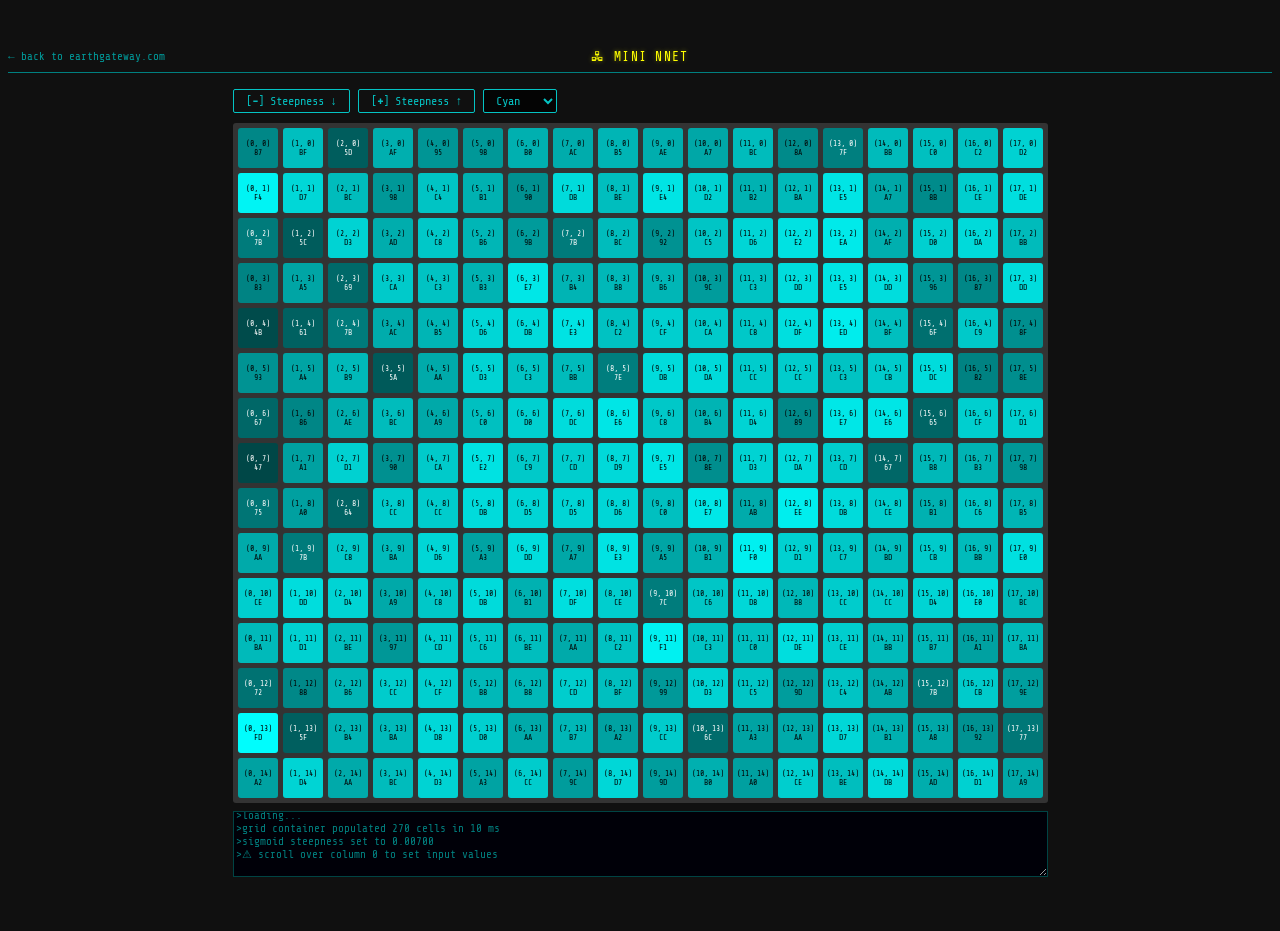
<file: bbs/mini-nnet/index.html>
<!DOCTYPE html>
<html>
<head>
  <title>Mini Neural Net</title>
  <meta charset="utf-8" />
  <link rel="preconnect" href="https://fonts.googleapis.com">
  <link href="https://fonts.googleapis.com/css2?family=Share+Tech+Mono&display=swap" rel="stylesheet">
  <link rel="icon" href="data:image/svg+xml,<svg xmlns='http://www.w3.org/2000/svg' viewBox='0 0 100 100'><rect width='100' height='100' fill='%23000008'/><text y='.9em' font-size='90' fill='%2300ffff'>✲</text></svg>">
  <link rel="stylesheet" href="../../resources/css/style.css">
  <script src="../../resources/js/main.js" defer></script>
  <style>

    .panel {
      display: inline-block;
      text-align: left;
    }


    #goBtn {
      background: transparent;
      border: 1px solid #00ffff;
      color: #00ffff;
      font-family: 'Share Tech Mono', Consolas, 'Lucida Console', monospace;
      font-size: 12px;
      padding: 4px 14px;
      cursor: pointer;
      border-radius: 2px;
      opacity: 0.75;
      transition: background 0.15s, color 0.15s;
      min-width: 76px;
      min-height: 26px;
      vertical-align: middle;
    }

    #goBtn:hover {
      background: #00ffff;
      color: #000008;
      opacity: 1;
    }

    #log {
      width: 809px;
      height: 60px;
      margin-top: 8px;
      font-size: 11px;
      font-family: 'Share Tech Mono', Consolas, 'Lucida Console', monospace;
      color: #008080;
      background-color: #000008;
      border: solid 1px #004444;
      display: block;
      scrollbar-width: none;
      -ms-overflow-style: none;     
      &::-webkit-scrollbar { display: none; }  
    }    

    .grid-container {
      display: grid;
      grid-template-columns: repeat(18, 40px);
      grid-template-rows: repeat(15, 40px);
      gap: 5px;
      background-color: #333;
      padding: 5px;
      border-radius: 3px;
    }

    .grid-cell {
      background-color: #808080;
      display: flex;
      padding: 2px;
      font-size: 8px;
      font-weight: normal;
      color: #555;
      user-select: none;
      transition: font-weight 0.2s;
      border-radius: 3px;
      justify-content: center;
      align-items: center;
      text-align: center;
    }

    .grid-cell:hover {
      font-weight: bold;
    }    



    /*-- controls --*/
    .controls {
      display: flex;
      gap: 8px;
      margin: auto;
      width: 814px;
      margin-bottom: 10px;
    }

    .ctrl-btn {
      background: transparent;
      border: 1px solid #00ffff;
      color: #00ffff;
      font-family: 'Share Tech Mono', Consolas, 'Lucida Console', monospace;
      font-size: 12px;
      padding: 3px 12px;
      cursor: pointer;
      border-radius: 2px;
      opacity: 0.75;
      transition: background 0.12s, color 0.12s;
      min-width: 76px;
      text-align: center;
    }

    .ctrl-btn:hover {
      background: #00ffff;
      color: #000008;
      opacity: 1;
    }

    .ctrl-btn.danger {
      border-color: #ff5555;
      color: #ff5555;
    }

    .ctrl-btn.danger:hover {
      background: #ff5555;
      color: #000008;
    }


    .palette-select {
      background: black;
      border: 1px solid #00ffff;
      color: #00ffff;
      font-family: 'Share Tech Mono', Consolas, 'Lucida Console', monospace;
      font-size: 12px;
      padding: 3px 8px;
      cursor: pointer;
      border-radius: 2px;
      opacity: 0.75;
      transition: opacity 0.12s
    }

    .palette-select:hover {
      opacity: 1;
    }    

  </style>
</head>
<body>
  <p><br /></p>
  <div class="back-link"><a href="../../">← back to earthgateway.com</a></div>
  <div class="title-bar">🖧 MINI NNET</div>

  <!-- controls -->
  <div class="controls">
    <button class="ctrl-btn" onclick="adjustSteepness(false);" id="btnDown">[<b>-</b>] Steepness ↓</button>
    <button class="ctrl-btn" onclick="adjustSteepness(true);"  id="btnUp">[<b>+</b>] Steepness ↑</button>

    <select class="palette-select" id="paletteSelect" onchange="setPalette(this.value);">
      <option value="Cyan" selected>Cyan</option>
      <option value="Green">Green</option>
      <option value="Gray">Gray</option>
      <option value="Red">Red</option>
      <option value="Blue">Blue</option>
      <option value="Yellow">Yellow</option>
    </select>
  </div>

  <div class="panel">

    <div id="nnet_map" class="grid-container"></div>

    <textarea id="log" readonly spellcheck="false"></textarea>

  </div>

  <p><br /></p>
  <script type="text/javascript">

    let columns   = 18;
    let rows      = 15;
    let steepness = 0.007;

    const writeLog = (entry) => {
      self.log.value     += `>${entry}\n`;
      self.log.scrollTop  = self.log.scrollHeight;
    };
    
    writeLog('loading...');

    let propagationFrameRequested = false;

    const COLOR_SCHEME_GRAY   = "Gray";
    const COLOR_SCHEME_GREEN  = "Green";
    const COLOR_SCHEME_RED    = "Red";
    const COLOR_SCHEME_BLUE   = "Blue";
    const COLOR_SCHEME_CYAN   = "Cyan";
    const COLOR_SCHEME_YELLOW = "Yellow";

    let palette = COLOR_SCHEME_CYAN;

    const getColorForValue = (decimalColorValue) =>
    {
      if (!Number.isSafeInteger(decimalColorValue)) return '#808080';

      const hexValue  = `00${decimalColorValue.toString(16)}`.slice(-2);
      const darkValue = '00';

      switch (palette)
      {
        case COLOR_SCHEME_GREEN:
        {
          return `#${darkValue}${hexValue}${darkValue}`;
        }

        case COLOR_SCHEME_RED:
        {
          return `#${hexValue}${darkValue}${darkValue}`;
        }

        case COLOR_SCHEME_BLUE:
        {
          return `#${darkValue}${darkValue}${hexValue}`;
        }

        case COLOR_SCHEME_CYAN:
        {
          return `#${darkValue}${hexValue}${hexValue}`;
        }

        case COLOR_SCHEME_YELLOW:
        {
          return `#${hexValue}${hexValue}${darkValue}`;
        }

        case COLOR_SCHEME_GRAY:
        default:
          return `#${hexValue}${hexValue}${hexValue}`;
      }
    };

    const repaintGrid = () =>
    {
      for (let rowIndex = 0; rowIndex < rows; rowIndex++)
      {
        for (let columnIndex = 0; columnIndex < columns; columnIndex++)
        {
          const thisCell = document.getElementById(`cell-${columnIndex}-${rowIndex}`);

          if (!thisCell) continue;

          const colorValue = parseInt(thisCell.dataset.colorValue);

          thisCell.style.backgroundColor = getColorForValue(colorValue);
        }
      }
    };

    const setPalette = (newPalette) =>
    {
      palette = newPalette;

      writeLog(`palette set to ${newPalette}`);

      repaintGrid();
    };

    const adjustSteepness = (adjustUp) => {
      steepness = (steepness * (adjustUp ? 1.1 : 0.9));
      writeLog(`sigmoid steepness set to ${steepness.toFixed(5)}`);
      scheduleColumnPropagation(0);
    };

    const scheduleColumnPropagation = (startColumnIndex) => {
      if (propagationFrameRequested) return;

      propagationFrameRequested = true;

      requestAnimationFrame(() =>
      {
        propagationFrameRequested = false;
        propagateColumn(startColumnIndex);
      });
    };   
 
    const getCellValue = (columnIndex, rowIndex) =>
    {
      const wrappedRowIndex = (rowIndex + rows) % rows;
      const targetCell      = document.getElementById(`cell-${columnIndex}-${wrappedRowIndex}`);

      if (!targetCell) return null;

      return parseInt(targetCell.dataset.colorValue);
    };    

    const sigmoidActivation = (rawSum) => {
      const midpoint  = 128;
      

      return 255 / (1 + Math.exp(-steepness * (rawSum - midpoint)));
    };

    const calculateNodeValue = (valueAbove, valueLevel, valueBelow, weightAbove, weightLevel, weightBelow) => {
      const weightedSum = (valueAbove * weightAbove) + (valueLevel * weightLevel) + (valueBelow * weightBelow);
      const activated   = sigmoidActivation(weightedSum);

      return Math.round(activated);
    };

    const propagateColumn = (startColumnIndex) =>
    {
      const nextColumnIndex = startColumnIndex + 1;

      if (nextColumnIndex >= columns) return;

      for (let rowIndex = 0; rowIndex < rows; rowIndex++)
      {
        const thisCell = document.getElementById(`cell-${nextColumnIndex}-${rowIndex}`);

        const valueAbove = getCellValue(startColumnIndex, rowIndex - 1);
        const valueLevel = getCellValue(startColumnIndex, rowIndex);
        const valueBelow = getCellValue(startColumnIndex, rowIndex + 1);

        const weightAbove = thisCell.dataset.weightAbove;
        const weightLevel = thisCell.dataset.weightLevel;
        const weightBelow = thisCell.dataset.weightBelow;

        const neoColorValue = calculateNodeValue(
          valueAbove,
          valueLevel,
          valueBelow,
          weightAbove,
          weightLevel,
          weightBelow
        );

        const hexValue        = `00${neoColorValue.toString(16)}`.slice(-2);
        const textColor       = neoColorValue > 127 ? '#000000' : '#FFFFFF';
        const backgroundColor = getColorForValue(neoColorValue);

        thisCell.innerHTML             = `(${nextColumnIndex}, ${rowIndex})<br>${hexValue.toUpperCase()}`;
        thisCell.title                 = `Cell (${nextColumnIndex}, ${rowIndex}) value of ${neoColorValue} with weights {${weightAbove}, ${weightLevel}, ${weightBelow}}`;
        thisCell.dataset.colorValue    = neoColorValue;
        thisCell.style.backgroundColor = backgroundColor;
        thisCell.style.color           = textColor;
      }

      scheduleColumnPropagation(nextColumnIndex);
    }; 

    const loadGrid = (container, columns, rows) => {
      if (!container) return false;
      if (!(Number.isInteger(columns) && columns > 0)) return false;
      if (!(Number.isInteger(rows)    && rows    > 0)) return false;

      for (let rowIndex = 0; rowIndex < rows; rowIndex++) {
        for (let columnIndex = 0; columnIndex < columns; columnIndex++) {
          let cell = document.createElement('div');

          const initialColorValue      = columnIndex === 0 ? Math.floor(Math.random() * 256) : 128;
          const initialHexValue        = `00${initialColorValue.toString(16)}`.slice(-2);
          const initialBackgroundColor = getColorForValue(initialColorValue);

          cell.id                    = `cell-${columnIndex}-${rowIndex}`;
          cell.className             = 'grid-cell';
          cell.innerHTML             = `(${columnIndex}, ${rowIndex})<br>${initialHexValue.toUpperCase()}`;
          cell.title                 = `Cell (${columnIndex}, ${rowIndex}) value of ${initialColorValue}`;
          cell.dataset.columnIndex   = `${columnIndex}`;
          cell.dataset.rowIndex      = `${rowIndex}`;
          cell.dataset.colorValue    = `${initialColorValue}`;
          cell.style.backgroundColor = initialBackgroundColor;
          cell.style.color           = initialColorValue > 127 ? '#000000' : '#FFFFFF';

          if(columnIndex > 0) {
            let weightAbove = Math.random().toFixed(3);
            let weightLevel = Math.random().toFixed(3);
            let weightBelow = Math.random().toFixed(3);            

            cell.dataset.weightAbove = weightAbove;
            cell.dataset.weightLevel = weightLevel;
            cell.dataset.weightBelow = weightBelow;
            cell.title               = `Cell (${columnIndex}, ${rowIndex}) value of 128 with weights {${weightAbove}, ${weightLevel}, ${weightBelow}}`;
          };

          if(columnIndex === 0) {
            cell.addEventListener(
              'wheel',
              (wheelEvent) =>
              {
                wheelEvent.preventDefault();

                const deltaMultiplier = wheelEvent.deltaMode === 1 ? 15 : (wheelEvent.deltaMode === 2 ? 400 : 1);
                const normalizedDeltaY = wheelEvent.deltaY * deltaMultiplier;

                const thisCell        = wheelEvent.target;
                const colorValue      = parseInt(thisCell.dataset.colorValue);
                const neoColorValue   = Math.min(255, Math.max(0, parseInt(colorValue - (normalizedDeltaY * 0.125))));
                const hexValue         = `00${neoColorValue.toString(16)}`.slice(-2);
                const textColor        = neoColorValue > 127 ? '#000000' : '#FFFFFF';
                const backgroundColor  = getColorForValue(neoColorValue);
                const cellColumnIndex = thisCell.dataset.columnIndex;
                const cellRowIndex    = thisCell.dataset.rowIndex;

                thisCell.innerHTML             = `(${cellColumnIndex}, ${cellRowIndex})<br>${hexValue.toUpperCase()}`;
                thisCell.title                 = `Cell (${cellColumnIndex}, ${cellRowIndex}) value of ${neoColorValue}`;
                thisCell.dataset.colorValue    = neoColorValue;
                thisCell.style.backgroundColor = backgroundColor;
                thisCell.style.color           = textColor;

                scheduleColumnPropagation(columnIndex);
              },
              { passive: false }
            );           
          };


          container.appendChild(cell);

          cell = null;
        }
      }
    };

    let ms = (new Date()).getTime();
    loadGrid(self.nnet_map, columns, rows);
    scheduleColumnPropagation(0);
    ms = (new Date()).getTime() - ms;
    
    writeLog(`grid container populated ${rows * columns} cells in ${ms} ms`);
    writeLog(`sigmoid steepness set to ${steepness.toFixed(5)}`);
    writeLog(`⚠ scroll over column 0 to set input values`);

    self.addEventListener('keydown', (keyDownEvent) => {
      switch (keyDownEvent.key) {
        case '+':
          adjustSteepness(true);
          break;
        case '-':
          adjustSteepness(false);
          break;
      }
    }); 

  </script>
</body>

</html>
</file>
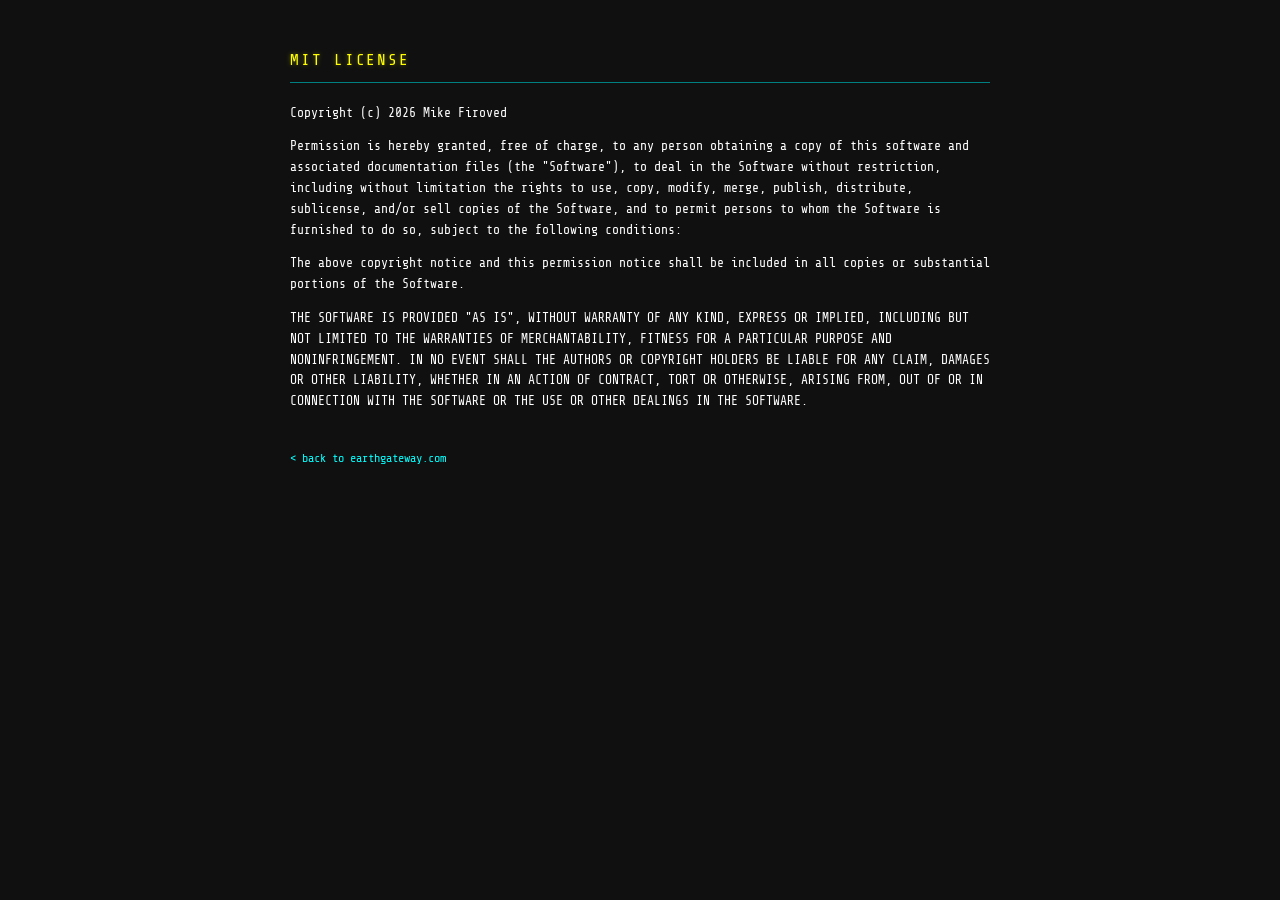
<file: bbs/mit-license/index.html>
<!DOCTYPE html>
<html>
<head>
  <title>MIT License</title>
  <meta charset="utf-8" />
  <link rel="preconnect" href="https://fonts.googleapis.com">
  <link href="https://fonts.googleapis.com/css2?family=Share+Tech+Mono&display=swap" rel="stylesheet">
  <link rel="icon" href="data:image/svg+xml,<svg xmlns='http://www.w3.org/2000/svg' viewBox='0 0 100 100'><rect width='100' height='100' fill='%23000008'/><text y='.9em' font-size='90' fill='%2300ffff'>⌬</text></svg>">
  <link rel="stylesheet" href="../../resources/css/style.css">
  <style>
    body {
      text-align: left;
    }

    .wrap {
      width: min(700px, 90vw);
      margin: 0 auto;
      padding: 40px 0;
      color: #ffffff;
      font-size: 13px;
      line-height: 1.6;
    }

    h1 {
      color: #ffff00;
      font-size: 16px;
      letter-spacing: 0.12em;
      font-weight: normal;
      margin: 0 0 20px 0;
      padding-bottom: 8px;
      border-bottom: 1px solid #008080;
      text-shadow: 0 0 5px rgba(255, 255, 0, 0.4);
    }

    .back-link {
      display: inline-block;
      margin-top: 24px;
      color: #00ffff;
      text-decoration: none;
      font-size: 12px;
    }

    .back-link:hover {
      text-decoration: underline;
    }
  </style>
</head>
<body>
  <div class="wrap">

    <h1>MIT LICENSE</h1>

    <p id="copyright">Copyright (c) XXXX Mike Firoved</p>

    <p>Permission is hereby granted, free of charge, to any person obtaining a copy
    of this software and associated documentation files (the "Software"), to deal
    in the Software without restriction, including without limitation the rights
    to use, copy, modify, merge, publish, distribute, sublicense, and/or sell
    copies of the Software, and to permit persons to whom the Software is
    furnished to do so, subject to the following conditions:</p>

    <p>The above copyright notice and this permission notice shall be included in all
    copies or substantial portions of the Software.</p>

    <p>THE SOFTWARE IS PROVIDED "AS IS", WITHOUT WARRANTY OF ANY KIND, EXPRESS OR
    IMPLIED, INCLUDING BUT NOT LIMITED TO THE WARRANTIES OF MERCHANTABILITY,
    FITNESS FOR A PARTICULAR PURPOSE AND NONINFRINGEMENT. IN NO EVENT SHALL THE
    AUTHORS OR COPYRIGHT HOLDERS BE LIABLE FOR ANY CLAIM, DAMAGES OR OTHER
    LIABILITY, WHETHER IN AN ACTION OF CONTRACT, TORT OR OTHERWISE, ARISING FROM,
    OUT OF OR IN CONNECTION WITH THE SOFTWARE OR THE USE OR OTHER DEALINGS IN THE
    SOFTWARE.</p>

    <a href="../../" class="back-link">&lt; back to earthgateway.com</a>

  </div>
  <script>
    self.copyright.innerText = `Copyright (c) ${(new Date()).getFullYear()} Mike Firoved`;
  </script>
</body>
</html>
</file>
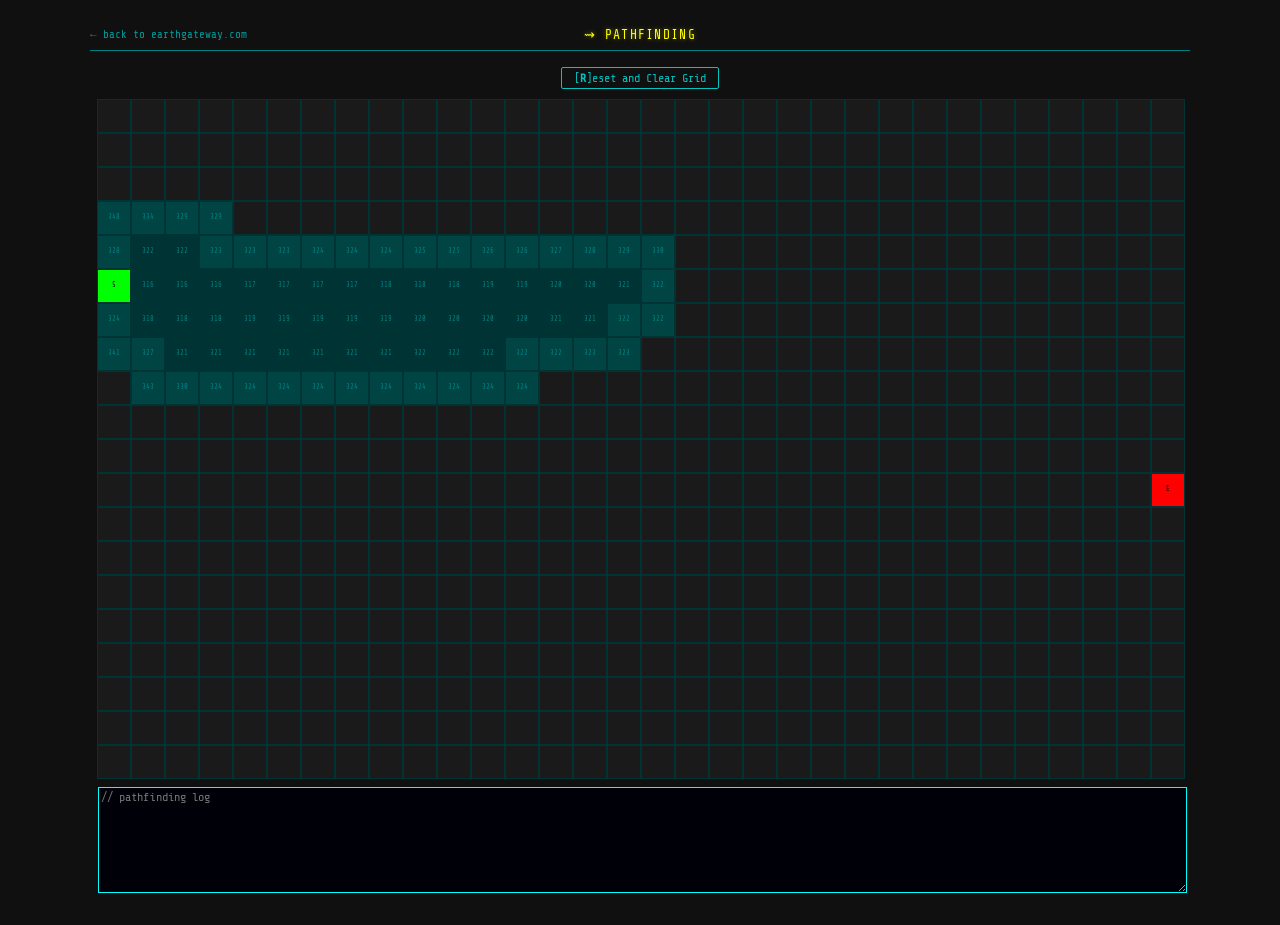
<file: bbs/pathfinding/index.html>
<!DOCTYPE html>
<html>
<head>
  <title>Pathfinding</title>
  <meta charset="utf-8" />
  <link rel="preconnect" href="https://fonts.googleapis.com">
  <link href="https://fonts.googleapis.com/css2?family=Share+Tech+Mono&display=swap" rel="stylesheet">
  <link rel="icon" href="../../resources/img/favicon.png">
  <link rel="stylesheet" href="../../resources/css/style.css">
  <script src="../../resources/js/main.js" defer></script>
  <style>
    body {
      text-align: left;
    }

    .bbs-wrap {
      width: min(1100px, 90vw);
      margin: 0 auto;
      padding: 20px 0;
      text-align: center;
    }

    .grid {
      display: inline-grid;
      grid-template-columns: repeat(32, 32px);
      grid-template-rows: repeat(20, 32px);
      gap: 2px;
      margin-top: 10px;
    }

    .cell {
      width: 32px;
      height: 32px;
      background: #1a1a1a;
      border: 1px solid #003333;
      cursor: pointer;
      font-size: 7px;
      color: #008080;
      display: flex;
      align-items: center;
      justify-content: center;
      text-align: center;
      line-height: 1.1;
      transition: background 0.08s;
      user-select: none;
    }

    .cell:hover {
      border-color: #00ffff;
    }

    .cell.wall {
      background: #ffffff;
    }

    .cell.start {
      background: #00ff00;
      color: #000000;
    }

    .cell.end {
      background: #ff0000;
      color: #000000;
    }

    .cell.open {
      background: #004444;
    }

    .cell.closed {
      background: #003333;
    }

    .cell.path {
      background: #ffff00;
      color: #000008;
    }    

    .controls {
      margin-top: 10px;
    }

    .log-panel {
      margin-top: 10px;
    }

    .log-panel textarea {
      margin-left: 5px;
      width: min(1083px, 90vw);
      height: 100px;
    }

    .ctrl-btn {
      background: transparent;
      border: 1px solid #00ffff;
      color: #00ffff;
      font-family: 'Share Tech Mono', Consolas, 'Lucida Console', monospace;
      font-size: 12px;
      padding: 3px 12px;
      cursor: pointer;
      border-radius: 2px;
      opacity: 0.75;
      transition: background 0.12s, color 0.12s;
      min-width: 76px;
      text-align: center;
    }

    .ctrl-btn:hover {
      background: #00ffff;
      color: #000008;
      opacity: 1;
    }

    .ctrl-btn.danger {
      border-color: #ff5555;
      color: #ff5555;
    }

    .ctrl-btn.danger:hover {
      background: #ff5555;
      color: #000008;
    }
  </style>
</head>
<body>
  <div class="bbs-wrap">

    <div class="back-link"><a href="../../">← back to earthgateway.com</a></div>
    <div class="title-bar">⇝ PATHFINDING</div>

    <div class="controls">
      <button class="ctrl-btn" onclick="reset()" id="btnReset">[<b>R</b>]eset and Clear Grid</button>
    </div>

    <div class="grid" id="grid"></div>

    <div class="log-panel">
      <textarea id="log" readonly spellcheck="false" placeholder="// pathfinding log"></textarea>
    </div>

  </div>

  <script>
    const COLS        = 32;
    const ROWS        = 20;
    const CELL_EMPTY  = 'empty';
    const CELL_WALL   = 'wall';
    const CELL_START  = 'start';
    const CELL_END    = 'end';
    const CELL_OPEN   = 'open';
    const CELL_CLOSED = 'closed';
    const CELL_PATH   = 'path';

    const STEP_DELAY  = 30;

    let animationId   = null;    

    let grid    = [];
    let startCell = null;
    let endCell   = null;

    let painting    = false;
    let paintMode   = null;

    function startPainting(row, col, cell) {
      if (cell.dataset.type === CELL_START || cell.dataset.type === CELL_END) {
        return;
      }

      painting = true;

      if (cell.dataset.type === CELL_WALL) {
        paintMode = 'erase';
      }
      else {
        paintMode = 'draw';
      }

      applyPaint(row, col, cell);
    }

    function applyPaint(row, col, cell) {
      if (cell.dataset.type === CELL_START || cell.dataset.type === CELL_END) {
        return;
      }

      if (paintMode === 'draw' && cell.dataset.type !== CELL_WALL) {
        cell.dataset.type = CELL_WALL;
        cell.classList.remove('open', 'closed', 'path');
        cell.classList.add('wall');
        cell.textContent = '';
      }
      else if (paintMode === 'erase' && cell.dataset.type === CELL_WALL) {
        cell.dataset.type = CELL_EMPTY;
        cell.classList.remove('wall');
        cell.textContent = '';
      }
    }

    function stopPainting() {
      if (painting) {
        painting = false;
        runPathfinding();
      }
    }

    function log(message) {
      self.log.value += message + '\n';
      self.log.scrollTop = self.log.scrollHeight;
    }

    function buildGrid() {
      self.grid.innerHTML = '';
      grid = [];

      for (let row = 0; row < ROWS; row++) {
        grid[row] = [];
        for (let col = 0; col < COLS; col++) {
          const cell  = document.createElement('div');
          cell.className = 'cell';
          cell.dataset.row  = row;
          cell.dataset.col  = col;
          cell.dataset.type = CELL_EMPTY;

          cell.addEventListener('mousedown', (e) => {
            e.preventDefault();
            startPainting(row, col, cell);
          });

          cell.addEventListener('mouseover', () => {
            if (painting) { applyPaint(row, col, cell); }
          });

          self.grid.appendChild(cell);
          grid[row][col] = cell;
        }
      }
    }

    function toggleWall(row, col, cell) {
      if (cell.dataset.type === CELL_START || cell.dataset.type === CELL_END) {
        return;
      }

      if (cell.dataset.type === CELL_WALL) {
        cell.dataset.type = CELL_EMPTY;
        cell.classList.remove('wall');
        log(`// wall removed at (${row}, ${col})`);
      }
      else {
        cell.dataset.type = CELL_WALL;
        cell.classList.remove('open', 'closed', 'path');
        cell.classList.add('wall');
        cell.textContent = '';
        log(`// wall added at (${row}, ${col})`);
      }

      runPathfinding();
    }

    function placeStartEnd() {
      const startRow = Math.floor(Math.random() * ROWS);
      const endRow   = Math.floor(Math.random() * ROWS);

      startCell = grid[startRow][0];
      startCell.dataset.type = CELL_START;
      startCell.classList.add('start');
      startCell.textContent  = 'S';

      endCell = grid[endRow][COLS - 1];
      endCell.dataset.type = CELL_END;
      endCell.classList.add('end');
      endCell.textContent  = 'E';

      log(`// start at (${startRow}, 0)`);
      log(`// end at (${endRow}, ${COLS - 1})`);
    }

    function reset() {
      if (animationId) { clearTimeout(animationId); }
      self.log.value = '';
      buildGrid();
      placeStartEnd();
      log('// grid reset. click cells to add walls.');
      runPathfinding();
    }

    function clearPath() {
      for (let row = 0; row < ROWS; row++) {
        for (let col = 0; col < COLS; col++) {
          const cell = grid[row][col];
          const type = cell.dataset.type;

          if (type === CELL_OPEN || type === CELL_CLOSED || type === CELL_PATH) {
            cell.dataset.type = CELL_EMPTY;
            cell.classList.remove('open', 'closed', 'path');
            cell.textContent = '';
          }

          if (type === CELL_START) { cell.textContent = 'S'; }
          if (type === CELL_END)   { cell.textContent = 'E'; }
        }
      }
    }

    function getNeighbors(row, col) {
      const directions = [
        [-1,  0, 10], [ 1,  0, 10], [ 0, -1, 10], [ 0,  1, 10],
        [-1, -1, 14], [-1,  1, 14], [ 1, -1, 14], [ 1,  1, 14]
      ];

      const neighbors = [];

      for (const [dRow, dCol, cost] of directions) {
        const nRow = row + dRow;
        const nCol = col + dCol;

        if (nRow < 0 || nRow >= ROWS || nCol < 0 || nCol >= COLS) { continue; }

        const cell = grid[nRow][nCol];
        if (cell.dataset.type === CELL_WALL) { continue; }

        neighbors.push({ row: nRow, col: nCol, cost: cost, cell: cell });
      }

      return neighbors;
    }

    function heuristic(row1, col1, row2, col2) {
      const dx = Math.abs(row1 - row2);
      const dy = Math.abs(col1 - col2);
      return Math.round(Math.sqrt(dx * dx + dy * dy) * 10);
    }

    function runPathfinding() {
      if (animationId) { clearTimeout(animationId); }
      clearPath();

      const startRow = parseInt(startCell.dataset.row);
      const startCol = parseInt(startCell.dataset.col);
      const endRow   = parseInt(endCell.dataset.row);
      const endCol   = parseInt(endCell.dataset.col);

      const openList = [];
      const cameFrom = {};
      const gScore   = {};
      const fScore   = {};

      const key = (r, c) => `${r},${c}`;

      gScore[key(startRow, startCol)] = 0;
      fScore[key(startRow, startCol)] = heuristic(startRow, startCol, endRow, endCol);

      openList.push({ row: startRow, col: startCol, f: fScore[key(startRow, startCol)] });

      log('// pathfinding started...');

      function step() {
        if (openList.length === 0) {
          log('// no path found.');
          return;
        }

        openList.sort((a, b) => a.f - b.f);
        const current = openList.shift();
        const cKey    = key(current.row, current.col);
        const cell    = grid[current.row][current.col];

        if (current.row === endRow && current.col === endCol) {
          tracePath(cameFrom, current.row, current.col);
          return;
        }

        if (cell.dataset.type !== CELL_START) {
          cell.dataset.type = CELL_CLOSED;
          cell.classList.add('closed');
          cell.textContent  = fScore[cKey];
        }

        const neighbors = getNeighbors(current.row, current.col);

        for (const neighbor of neighbors) {
          const nKey       = key(neighbor.row, neighbor.col);
          const tentativeG = gScore[cKey] + neighbor.cost;

          if (tentativeG < (gScore[nKey] ?? Infinity)) {
            cameFrom[nKey] = cKey;
            gScore[nKey]   = tentativeG;
            const h        = heuristic(neighbor.row, neighbor.col, endRow, endCol);
            fScore[nKey]   = tentativeG + h;

            const alreadyOpen = openList.some(n => n.row === neighbor.row && n.col === neighbor.col);

            if (!alreadyOpen) {
              openList.push({ row: neighbor.row, col: neighbor.col, f: fScore[nKey] });

              if (neighbor.cell.dataset.type !== CELL_END) {
                neighbor.cell.dataset.type = CELL_OPEN;
                neighbor.cell.classList.add('open');
                neighbor.cell.textContent  = fScore[nKey];
              }
            }
          }
        }

        animationId = setTimeout(step, STEP_DELAY);
      }

      step();
    }

    function tracePath(cameFrom, endRow, endCol) {
      const key       = (r, c) => `${r},${c}`;
      let currentKey  = key(endRow, endCol);
      let pathLength  = 0;

      while (cameFrom[currentKey]) {
        currentKey = cameFrom[currentKey];
        const [r, c] = currentKey.split(',').map(Number);
        const cell   = grid[r][c];

        if (cell.dataset.type !== CELL_START) {
          cell.dataset.type = CELL_PATH;
          cell.classList.remove('open', 'closed');
          cell.classList.add('path');
          pathLength++;
        }
      }

      log(`// path found. length: ${pathLength} steps.`);
    }

    document.addEventListener('DOMContentLoaded', () => {
      buildGrid();
      placeStartEnd();
      log('// pathfinding initialized. click cells to add walls.');
      runPathfinding();
    });

    self.addEventListener('keypress', (e) => {
      switch (e.key.toLowerCase()) {
        case 'r': reset(); break;
      }
    });

    self.addEventListener('mouseup', stopPainting);
    
  </script>
</body>
</html>
</file>
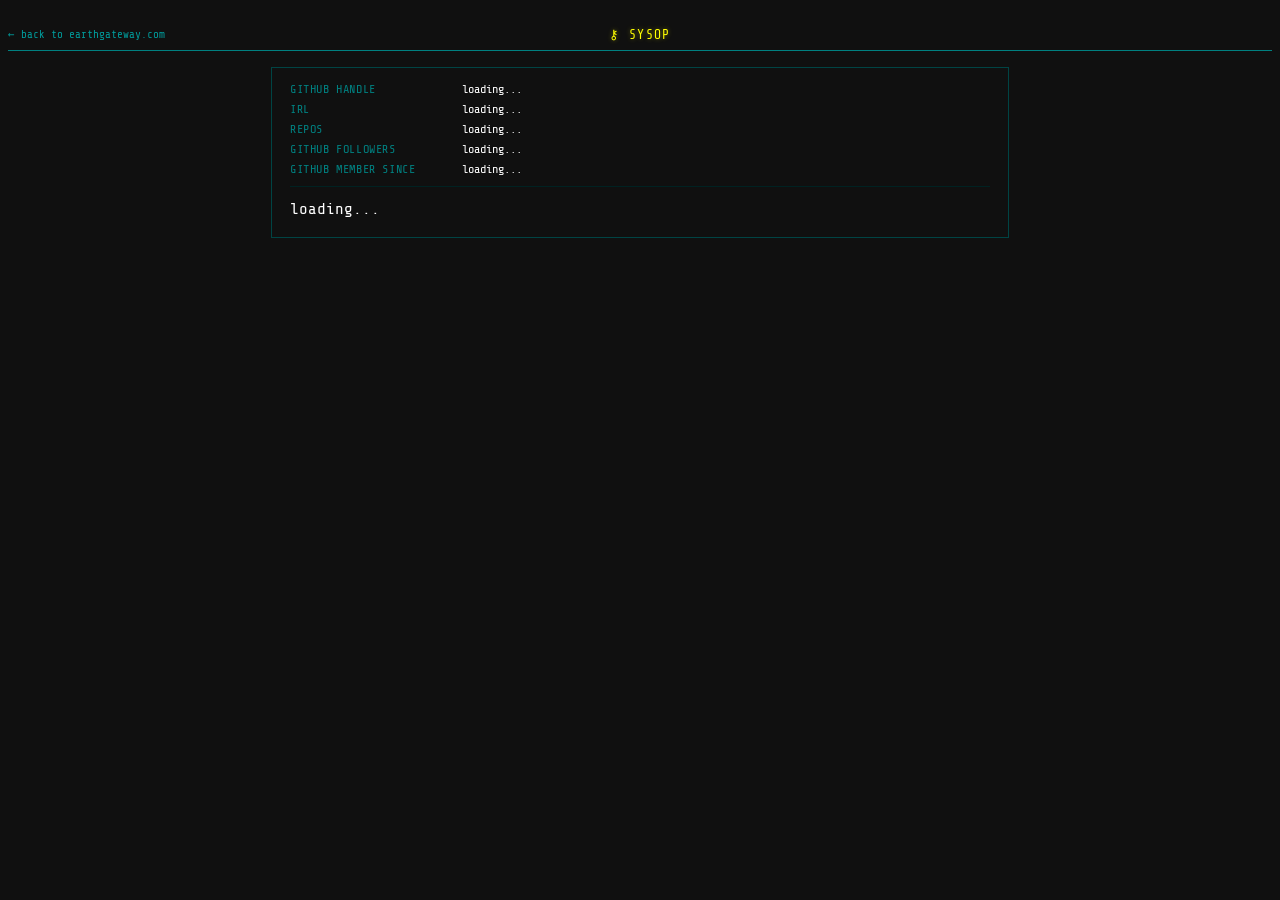
<file: bbs/sysop/index.html>
<!DOCTYPE html>
<html>
<head>
  <title>SysOp</title>
  <meta charset="utf-8" />
  <link rel="preconnect" href="https://fonts.googleapis.com">
  <link href="https://fonts.googleapis.com/css2?family=Share+Tech+Mono&display=swap" rel="stylesheet">
  <link rel="icon" href="../../resources/img/favicon.png">
  <link rel="stylesheet" href="../../resources/css/style.css">
  <style>
    body {
      text-align: left;
    }

    .bbs-wrap {
      /* width: min(1100px, 90vw); */
      margin: 0 auto;
      padding: 20px 0;
      text-align: center;
    }

    .profile-panel {
      border: 1px solid #004444;
      padding: 14px 18px;
      margin-top: 8px;
      font-size: 12px;
      text-align: left;
      max-width: 700px;
      margin-left: auto;
      margin-right: auto;
    }

    .profile-row {
      display: flex;
      gap: 12px;
      margin-bottom: 6px;
    }

    .profile-label {
      color: #008080;
      width: 160px;
      flex-shrink: 0;
      letter-spacing: 0.05em;
    }

    .profile-value {
      color: #ffffff;
    }

    .profile-value a {
      color: #00ffff;
      text-decoration: none;
    }

    .profile-value a:hover {
      text-decoration: underline;
    }

    .profile-divider {
      border: none;
      border-top: 1px solid #002222;
      margin: 10px 0;
    }

    .profile-bio {
      color: #ffffff;
      font-size: 16px;
      line-height: 1.6;
      margin-top: 4px;
    }
  </style>
</head>
<body>
  <div class="bbs-wrap">

    <div class="back-link"><a href="../../">← back to earthgateway.com</a></div>
    <div class="title-bar">⚷ SYSOP</div>

    <div class="profile-panel">

      <div class="profile-row">
        <span class="profile-label">GITHUB HANDLE</span>
        <span class="profile-value" id="profileLogin">loading...</span>
      </div>

      <div class="profile-row">
        <span class="profile-label">IRL</span>
        <span class="profile-value" id="profileName">loading...</span>
      </div>

      <div class="profile-row">
        <span class="profile-label">REPOS</span>
        <span class="profile-value" id="profileRepos">loading...</span>
      </div>

      <div class="profile-row">
        <span class="profile-label">GITHUB FOLLOWERS</span>
        <span class="profile-value" id="profileFollowers">loading...</span>
      </div>

      <div class="profile-row">
        <span class="profile-label">GITHUB MEMBER SINCE</span>
        <span class="profile-value" id="profileCreated">loading...</span>
      </div>

      <div class="profile-row" style="display: none;">
        <span class="profile-label">SITE</span>
        <span class="profile-value" id="profileBlog">loading...</span>
      </div>

      <hr class="profile-divider">

      <div class="profile-bio" id="profileBio">loading...</div>

    </div>

  </div>

  <script>
    const CACHE_KEY = 'sysop_profile';
    const CACHE_TTL = 15 * 60 * 1000; // 15 minutes in ms

    function renderProfile(data) {
      self.profileName.textContent      = data.name || data.login;
      self.profileLogin.textContent     = data.login;
      self.profileRepos.textContent     = data.public_repos;
      self.profileFollowers.textContent = data.followers;
      self.profileBio.innerHTML         = `This website is a creative reflection of my <a href="https://github.com/msfwebdude" target="_blank" class="footer-link" style="color: #099;" >GitHub</a> repos. <br>&nbsp;<br>${data.bio}`;

      const createdDate = new Date(data.created_at);
      self.profileCreated.textContent = createdDate.toLocaleDateString('en-US', {
        year:  'numeric',
        month: 'long',
        day:   'numeric'
      });

      if (data.blog) {
        const blogUrl = data.blog.startsWith('http') ? data.blog : `https://${data.blog}`;
        self.profileBlog.innerHTML = `<a href="${blogUrl}" target="_blank">${data.blog}</a>`;
      }
      else {
        self.profileBlog.textContent = '(none listed)';
      }
    }

    async function loadProfile() {
      const cached = localStorage.getItem(CACHE_KEY);

      if (cached) {
        const parsed = JSON.parse(cached);
        const age    = Date.now() - parsed.timestamp;

        if (age < CACHE_TTL) {
          renderProfile(parsed.data);
          return;
        }
      }

      const response = await fetch('https://api.github.com/users/msfwebdude');
      const data     = await response.json();

      localStorage.setItem(CACHE_KEY, JSON.stringify({
        timestamp: Date.now(),
        data:      data
      }));

      renderProfile(data);
    }

    document.addEventListener('DOMContentLoaded', loadProfile);

  </script>
</body>
</html>
</file>
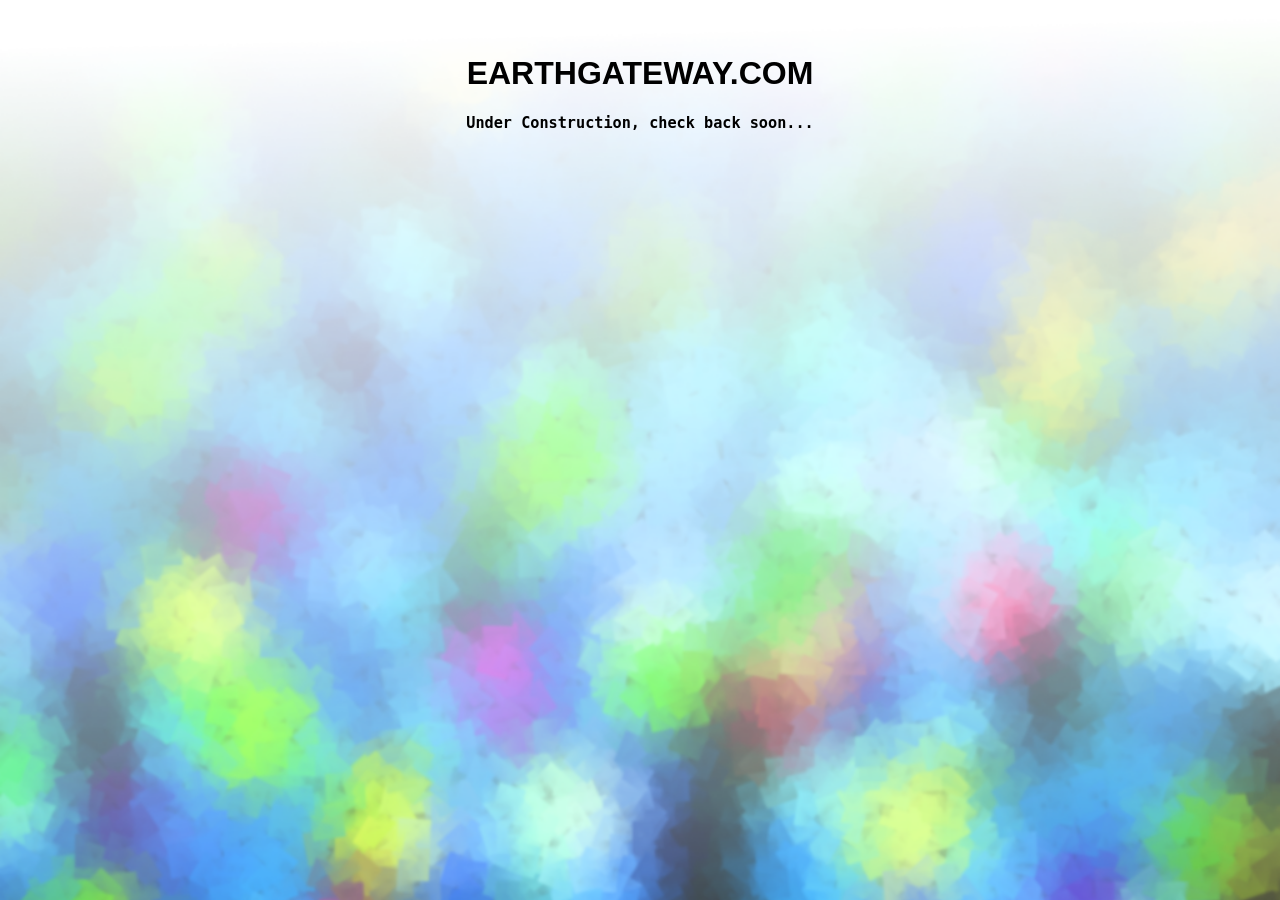
<file: ~archive/old-site/index.htm>
<!DOCTYPE html>
<html>
<body style="background-image:url('./resources/images/back.png'); background-repeat:no-repeat; background-size:cover;">
<p><br /></p>
<h1 style="text-align: center; font-family: Sans-serif;">EARTHGATEWAY.COM</h1>
<h3 style="text-align: center; font-family: Monospace;">Under Construction, check back soon...</h3>
<p><br /></p>
</body>
</html>
</file>
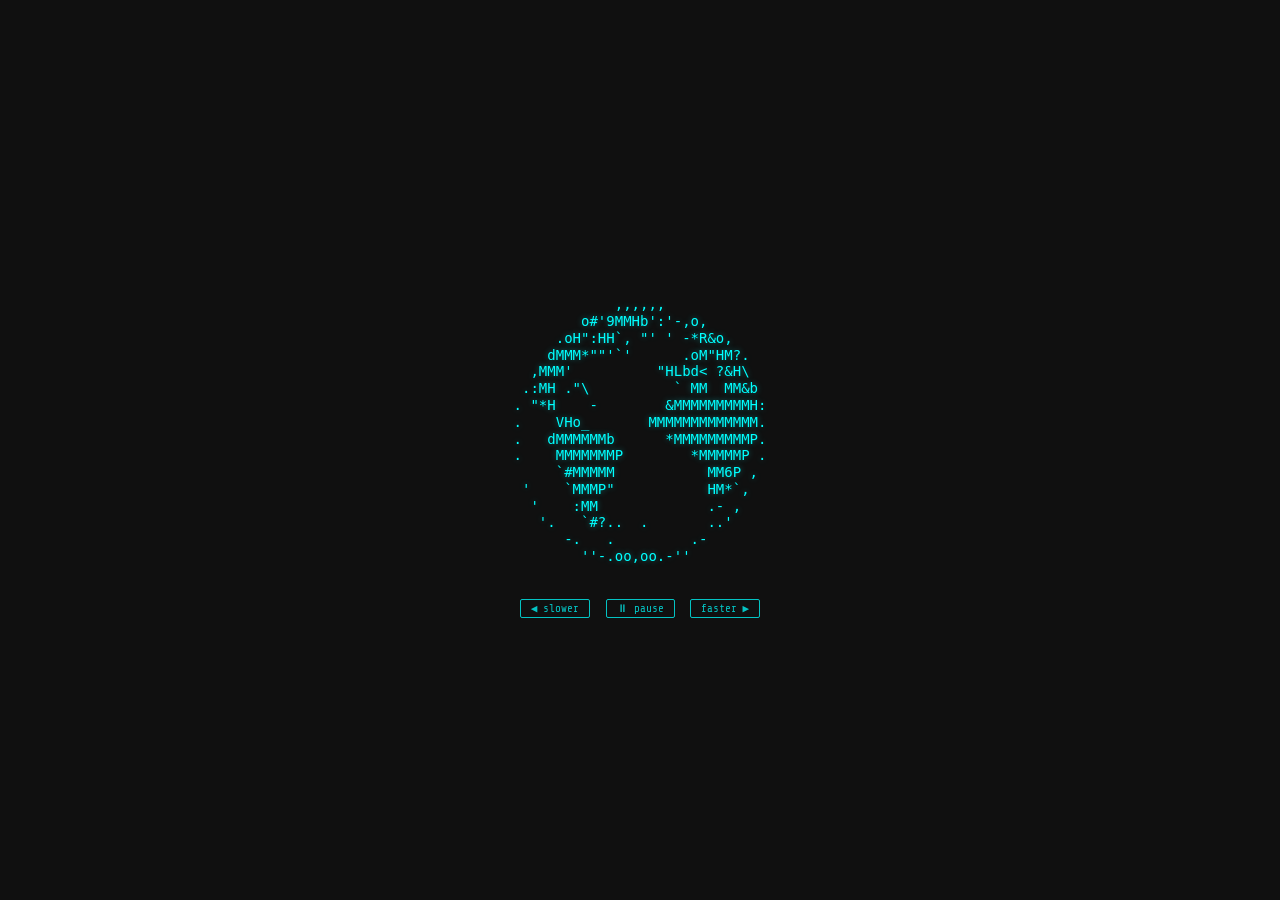
<file: ~archive/globe-test-earth.html>
<!DOCTYPE html>
<html>
<head>
  <title>Globe Test</title>
  <meta charset="utf-8" />
  <link href="https://fonts.googleapis.com/css2?family=Share+Tech+Mono&display=swap" rel="stylesheet">
  <style>
    body {
      background-color: #101010;
      display: flex;
      flex-direction: column;
      align-items: center;
      justify-content: center;
      min-height: 100vh;
      margin: 0;
      font-family: 'Share Tech Mono', Consolas, 'Lucida Console', monospace;
    }

    #globe {
      color: #00ffff;
      font-size: 14px;
      line-height: 1.2;
      white-space: pre;
      text-shadow: 0 0 6px rgba(0, 255, 255, 0.4);
    }

    #controls {
      margin-top: 20px;
      color: #008080;
      font-size: 11px;
      letter-spacing: 0.1em;
    }

    button {
      background: transparent;
      border: 1px solid #00ffff;
      color: #00ffff;
      font-family: 'Share Tech Mono', Consolas, 'Lucida Console', monospace;
      font-size: 11px;
      padding: 2px 10px;
      cursor: pointer;
      border-radius: 2px;
      margin: 0 4px;
      opacity: 0.75;
      transition: background 0.15s, color 0.15s;
    }

    button:hover {
      background: #00ffff;
      color: #000008;
      opacity: 1;
    }
  </style>
</head>
<body>

  <pre id="globe"></pre>
  <div id="controls">
    <button onclick="slower()">◀ slower</button>
    <button onclick="togglePause()">⏸ pause</button>
    <button onclick="faster()">faster ▶</button>
  </div>

  <script>
    const frames = [
      // frame 0
      [
        `            ,,,,,,`,
        `        o#'9MMHb':'-,o,`,
        `     .oH":HH\`, "' ' -*R&o,`,
        `    dMMM*""'\`'      .oM"HM?.`,
        `  ,MMM'          "HLbd< ?&H\\`,
        ` .:MH ."\\          \` MM  MM&b`,
        `. "*H    -        &MMMMMMMMMH:`,
        `.    VHo_       MMMMMMMMMMMMM.`,
        `.   dMMMMMMb      *MMMMMMMMMP.`,
        `.    MMMMMMMP        *MMMMMP .`,
        `     \`#MMMMM           MM6P ,`,
        ` '    \`MMMP"           HM*\`,`,
        `  '    :MM             .- ,`,
        `   '.   \`#?..  .       ..'`,
        `      -.   .         .-`,
        `        ''-.oo,oo.-'' `,
      ],
      // frame 1
      [
        `            ,,,,,,`,
        `        oo#'9MMHb':'-,,`,
        `     .ooH":HH\`, "' ' -*R&,`,
        `    d?MMM*""'\`'      .oM"HM.`,
        `  ,M\\MM'          "HLbd< ?&H`,
        ` .&:MH ."\\          \` MM  MMb`,
        `.  "*H    -        &MMMMMMMMM:`,
        `.     VPo_       MMMMMMMMMMMM.`,
        `.    dMMMMMMb      *MMMMMMMMM.`,
        `.     MMMMMMMP        *MMMMMP.`,
        `      \`#MMMMM           MM6P,`,
        ` '     \`MMMP"           HM*,`,
        `  '     :MM             .-,`,
        `   '.    \`#?..  .       .'`,
        `      -.    .        .-`,
        `        ''-.ooo,o.-'' `,
      ],
      // frame 2
      [
        `            ,,,,,,`,
        `        o,o#'9MMHb':'-,`,
        `     .o&oH":HH\`, "' ' -*R,`,
        `    dM?MMM*""'\`'      .oM"H.`,
        `  ,HM\\MM'          "HLbd< ?&`,
        ` .M&:MH ."\\          \` MM  Mb`,
        `.   "*H    -        &MMMMMMMM:`,
        `.      VPo_       MMMMMMMMMMM.`,
        `.     dMMMMMMb      *MMMMMMMM.`,
        `.      MMMMMMMP        *MMMMM.`,
        `       \`#MMMMM           MM6,`,
        ` '      \`MMMP"           H*,`,
        `  '      :MM             .,`,
        `   '.     \`#?..  .       '`,
        `      -.     .        .`,
        `        ''-.oooo,.-'' `,
      ],
      // frame 3
      [
        `            ,,,,,,`,
        `        o-,o#'9MMHb':',`,
        `     .oR&oH":HH\`, "' ' -*,`,
        `    dHM?MMM*""'\`'      .oM".`,
        `  ,?HM\\MM'          "HLbd< &`,
        ` .MM&:MH ."\\          \` MM  b`,
        `.    "*H    -        &MMMMMMM:`,
        `.       VPo_       MMMMMMMMMM.`,
        `.      dMMMMMMb      *MMMMMMM.`,
        `.       MMMMMMMP        *MMMM.`,
        `        \`#MMMMM           MM,`,
        ` '       \`MMMP"           H,`,
        `  '       :MM             ,`,
        `   '.      \`#?..  .      '`,
        `      -.      .       .`,
        `        ''-.,oooo.-'' `,
      ],
      // frame 4
      [
        `            ,,,,,,`,
        `        o'-,o#'9MMHb':,`,
        `     .o*R&oH":HH\`, "' ' -,`,
        `    d"HM?MMM*""'\`'      .oM.`,
        `  ,L?HM\\MM'          "HLbd<&`,
        ` . MM&:MH ."\\          \` MM b`,
        `.     "*H    -        &MMMMMM:`,
        `.        VPo_       MMMMMMMMM.`,
        `.       dMMMMMMb      *MMMMMM.`,
        `.        MMMMMMMP        *MMM.`,
        `         \`#MMMMM           M,`,
        ` '        \`MMMP"           ,`,
        `  '        :MM            ,`,
        `   '.       \`#?..  .     '`,
        `      -.       .       .`,
        `        ''-.o,ooo.-'' `,
      ],
      // frame 5
      [
        `            ,,,,,,`,
        `        o,'-,o#'9MMHb':`,
        `     .,o*R&oH":HH\`, "' ' -`,
        `    dM"HM?MMM*""'\`'      .o.`,
        `  ,kL?HM\\MM'          "HLbd&`,
        ` .  MM&:MH ."\\          \` MMb`,
        `.      "*H    -        &MMMMM:`,
        `.         VPo_       MMMMMMMM.`,
        `.        dMMMMMMb      *MMMMM.`,
        `.         MMMMMMMP        *MM.`,
        `          \`#MMMMM          ,`,
        ` '         \`MMMP"          ,`,
        `  '         :MM           ,`,
        `   '.        \`#?..  .    '`,
        `      -.        .       .`,
        `        ''-.oo,oo.-'' `,
      ], 
    ];

    let currentFrame = 0;
    let intervalMs   = 1500;
    let paused       = false;
    let timer        = null;

    const globeEl = document.getElementById('globe');

    function renderFrame() {
      globeEl.textContent = frames[currentFrame].join('\n');
      currentFrame = (currentFrame + 1) % frames.length;
    }

    function startTimer() {
      if (timer) clearInterval(timer);
      timer = setInterval(renderFrame, intervalMs);
    }

    function togglePause() {
      const btn = document.querySelector('button:nth-child(2)');
      paused = !paused;
      if (paused) {
        clearInterval(timer);
        btn.textContent = '▶ play';
      }
      else {
        startTimer();
        btn.textContent = '⏸ pause';
      }
    }

    function slower() {
      intervalMs = Math.min(intervalMs + 50, 800);
      if (!paused) startTimer();
    }

    function faster() {
      intervalMs = Math.max(intervalMs - 50, 50);
      if (!paused) startTimer();
    }

    renderFrame();
    startTimer();
  </script>
</body>
</html>
</file>
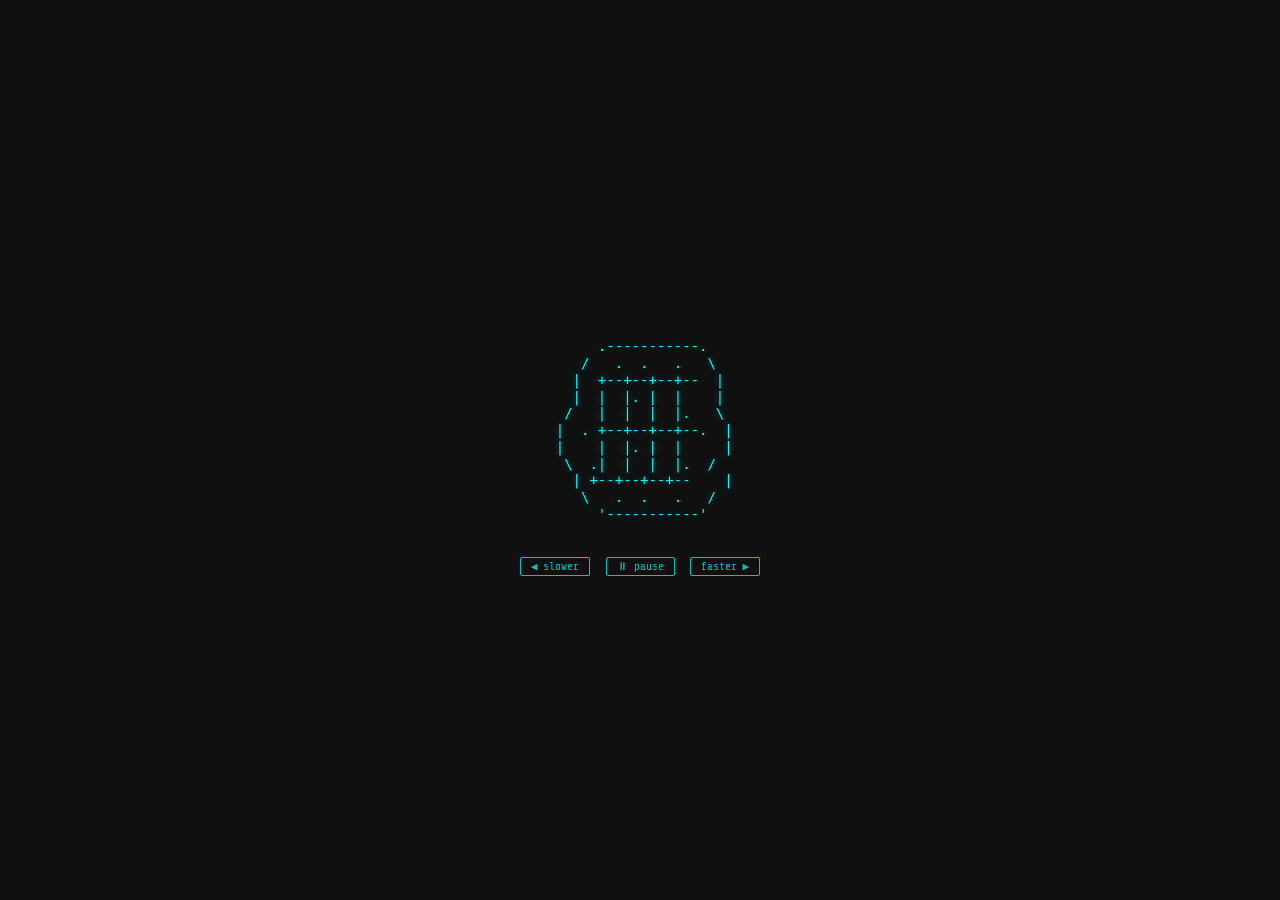
<file: ~archive/globe-test-original.html>
<!DOCTYPE html>
<html>
<head>
  <title>Globe Test</title>
  <meta charset="utf-8" />
  <link href="https://fonts.googleapis.com/css2?family=Share+Tech+Mono&display=swap" rel="stylesheet">
  <style>
    body {
      background-color: #101010;
      display: flex;
      flex-direction: column;
      align-items: center;
      justify-content: center;
      min-height: 100vh;
      margin: 0;
      font-family: 'Share Tech Mono', Consolas, 'Lucida Console', monospace;
    }

    #globe {
      color: #00ffff;
      font-size: 14px;
      line-height: 1.2;
      white-space: pre;
      text-shadow: 0 0 6px rgba(0, 255, 255, 0.4);
    }

    #controls {
      margin-top: 20px;
      color: #008080;
      font-size: 11px;
      letter-spacing: 0.1em;
    }

    button {
      background: transparent;
      border: 1px solid #00ffff;
      color: #00ffff;
      font-family: 'Share Tech Mono', Consolas, 'Lucida Console', monospace;
      font-size: 11px;
      padding: 2px 10px;
      cursor: pointer;
      border-radius: 2px;
      margin: 0 4px;
      opacity: 0.75;
      transition: background 0.15s, color 0.15s;
    }

    button:hover {
      background: #00ffff;
      color: #000008;
      opacity: 1;
    }
  </style>
</head>
<body>

  <pre id="globe"></pre>
  <div id="controls">
    <button onclick="slower()">◀ slower</button>
    <button onclick="togglePause()">⏸ pause</button>
    <button onclick="faster()">faster ▶</button>
  </div>

  <script>
    const frames = [
      // frame 0
      [
        "      .-----------.",
        "    /   . .  .  .  \\",
        "   | ---+--+--+---  |",
        "   |  . | .|. | .   |",
        "  /  . .|  |  |.  . \\",
        " | .  . +--+--+  .   |",
        " |   .  |  |  | .  . |",
        "  \\ .  .|  |  |.  . /",
        "   |---+--+--+---    |",
        "    \\   .  .  .  .  /",
        "      '-----------'",
      ],
      // frame 1
      [
        "      .-----------.",
        "    /  .  . .  .   \\",
        "   | --+---+--+---  |",
        "   | .  |. |  | .   |",
        "  /  .  |  |  |.  . \\",
        " | .   .+--+--+.  .  |",
        " |   .  |  |. | .  . |",
        "  \\ .   |  |  |.  . /",
        "   |--+---+--+---    |",
        "    \\  .  . .  .  . /",
        "      '-----------'",
      ],
      // frame 2
      [
        "      .-----------.",
        "    /   .  .  . .  \\",
        "   | -+---+--+--+-  |",
        "   | .|   |. | .|   |",
        "  /  .|   |  | |.   \\",
        " | .  +---+--+--+.   |",
        " |   .|   |  | .|    |",
        "  \\ . |   |  | |.  ./",
        "   |-+---+--+--+-    |",
        "    \\  .  .  . .   /",
        "      '-----------'",
      ],
      // frame 3
      [
        "      .-----------.",
        "    /    .  .  .   \\",
        "   | +--+---+--+--  |",
        "   | |. |   |. |    |",
        "  /  |  |   |  |.   \\",
        " | . +--+---+--+--   |",
        " |   |  |   |  |.    |",
        "  \\ .|  |   |  |.  /",
        "   |+--+---+--+--    |",
        "    \\   .  .  .    /",
        "      '-----------'",
      ],
      // frame 4
      [
        "      .-----------.",
        "    /     .  .  .  \\",
        "   | -+--+---+--+-  |",
        "   |  |  |.  |. |   |",
        "  /   |  |   |  |.  \\",
        " |  . +--+---+--+-.  |",
        " |    |  |   |.  |   |",
        "  \\  .|  |   |  |. /",
        "   |-+--+---+--+-    |",
        "    \\    .  .  .   /",
        "      '-----------'",
      ],
      // frame 5
      [
        "      .-----------.",
        "    /   .   .  .   \\",
        "   |  --+--+---+--  |",
        "   |  . |  |.  |    |",
        "  /   . |  |   |.   \\",
        " |  .  -+--+---+--.  |",
        " |    . |  |.  |     |",
        "  \\   .|  |   |.   /",
        "   | --+--+---+--    |",
        "    \\  .   .  .    /",
        "      '-----------'",
      ],
      // frame 6
      [
        "      .-----------.",
        "    /  .   .   .   \\",
        "   |  -+--+--+---+  |",
        "   |   |  |  |.  |  |",
        "  /  . |  |  |   |. \\",
        " |   . +--+--+---+.  |",
        " |   . |  |  |   |   |",
        "  \\  .|  |  |   |. /",
        "   | -+--+--+---+    |",
        "    \\  .  .   .    /",
        "      '-----------'",
      ],
      // frame 7
      [
        "      .-----------.",
        "    /   .  .   .   \\",
        "   |  +--+--+--+--  |",
        "   |  |  |. |  |    |",
        "  /   |  |  |  |.   \\",
        " |  . +--+--+--+--.  |",
        " |    |  |. |  |     |",
        "  \\  .|  |  |  |.  /",
        "   | +--+--+--+--    |",
        "    \\   .  .   .   /",
        "      '-----------'",
      ],
    ];

    let currentFrame = 0;
    let intervalMs   = 150;
    let paused       = false;
    let timer        = null;

    const globeEl = document.getElementById('globe');

    function renderFrame() {
      globeEl.textContent = frames[currentFrame].join('\n');
      currentFrame = (currentFrame + 1) % frames.length;
    }

    function startTimer() {
      if (timer) clearInterval(timer);
      timer = setInterval(renderFrame, intervalMs);
    }

    function togglePause() {
      const btn = document.querySelector('button:nth-child(2)');
      paused = !paused;
      if (paused) {
        clearInterval(timer);
        btn.textContent = '▶ play';
      }
      else {
        startTimer();
        btn.textContent = '⏸ pause';
      }
    }

    function slower() {
      intervalMs = Math.min(intervalMs + 50, 800);
      if (!paused) startTimer();
    }

    function faster() {
      intervalMs = Math.max(intervalMs - 50, 50);
      if (!paused) startTimer();
    }

    renderFrame();
    startTimer();
  </script>
</body>
</html>
</file>
<file: resources/css/style.css>
body {
  background-color: #101010;
  text-align: center;
  font-family: 'Share Tech Mono', Consolas, 'Lucida Console', monospace;
}

.back-link {
  font-size: 11px;
  margin-bottom:-14px;
  text-align: left;
}

.back-link a {
  color: #099;
  text-decoration: none;
}

.back-link a:hover {
  color: #0CC;
}

.title-bar {
  color: #ffff00;
  font-size: 13px;
  letter-spacing: 0.1em;
  padding-bottom: 8px;
  margin-bottom: 16px;
  border-bottom: 1px solid #008080;
  text-shadow: 0 0 5px rgba(255, 255, 0, 0.4);
}

.subtitle {
  color: darkcyan;
  font-size: 12px;
  opacity: 0.5;
  padding-bottom: 10px;
  font-family: 'Share Tech Mono', Consolas, 'Lucida Console', monospace;
}

textarea {
  background-color: #000008;
  border: solid 1px #00ffff;
  font-family: 'Share Tech Mono', Consolas, 'Lucida Console', monospace;
  font-size: 12px;
  color: #ffffff;
  outline: none;
  padding: 2px;
}

::-webkit-scrollbar {
  width: 8px;
}

::-webkit-scrollbar-track {
  background: #000008;
}

::-webkit-scrollbar-thumb {
  background: #008080;
  border-radius: 2px;
  cursor: default;
}

::-webkit-scrollbar-thumb:hover {
  background: #00ffff;
}

.footer-link {
  color: #004444;
  text-decoration: none;
  transition: color 0.12s;
}

.footer-link:hover {
  color: #008080;
}
</file>
